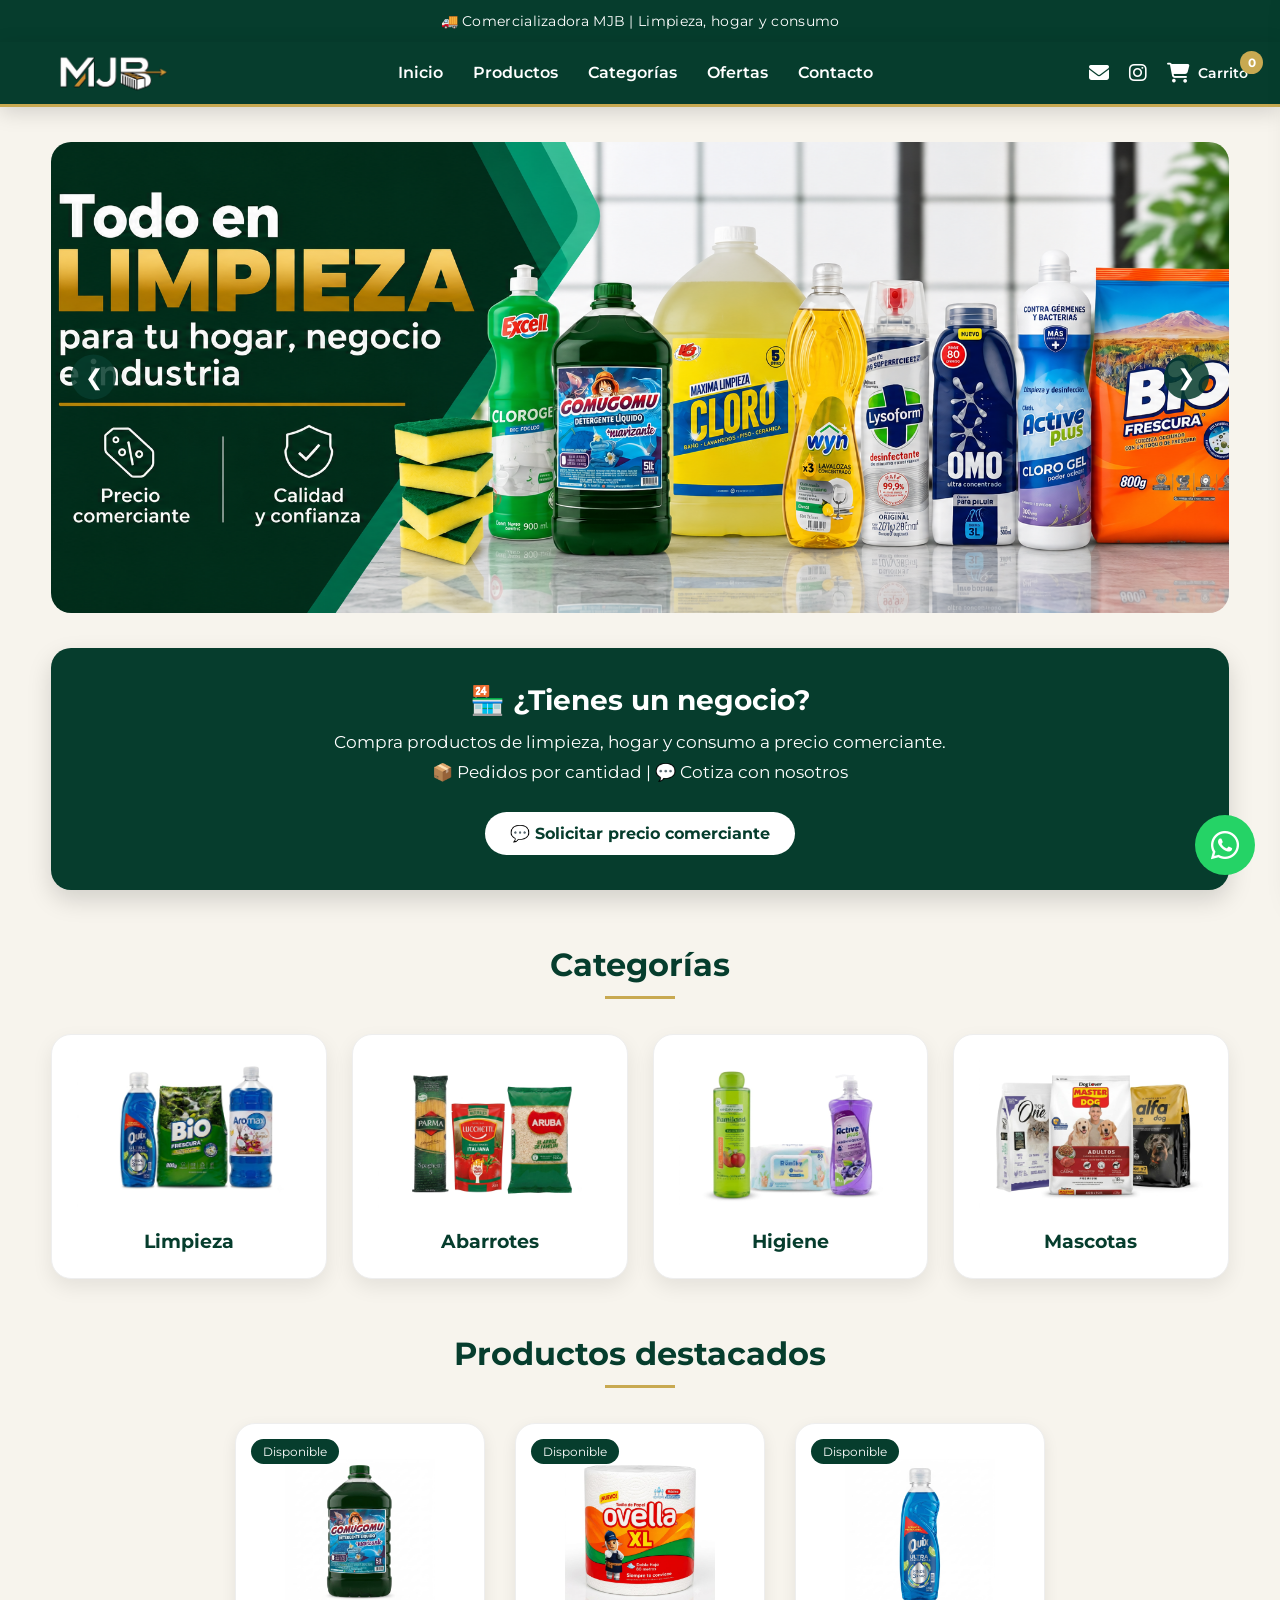
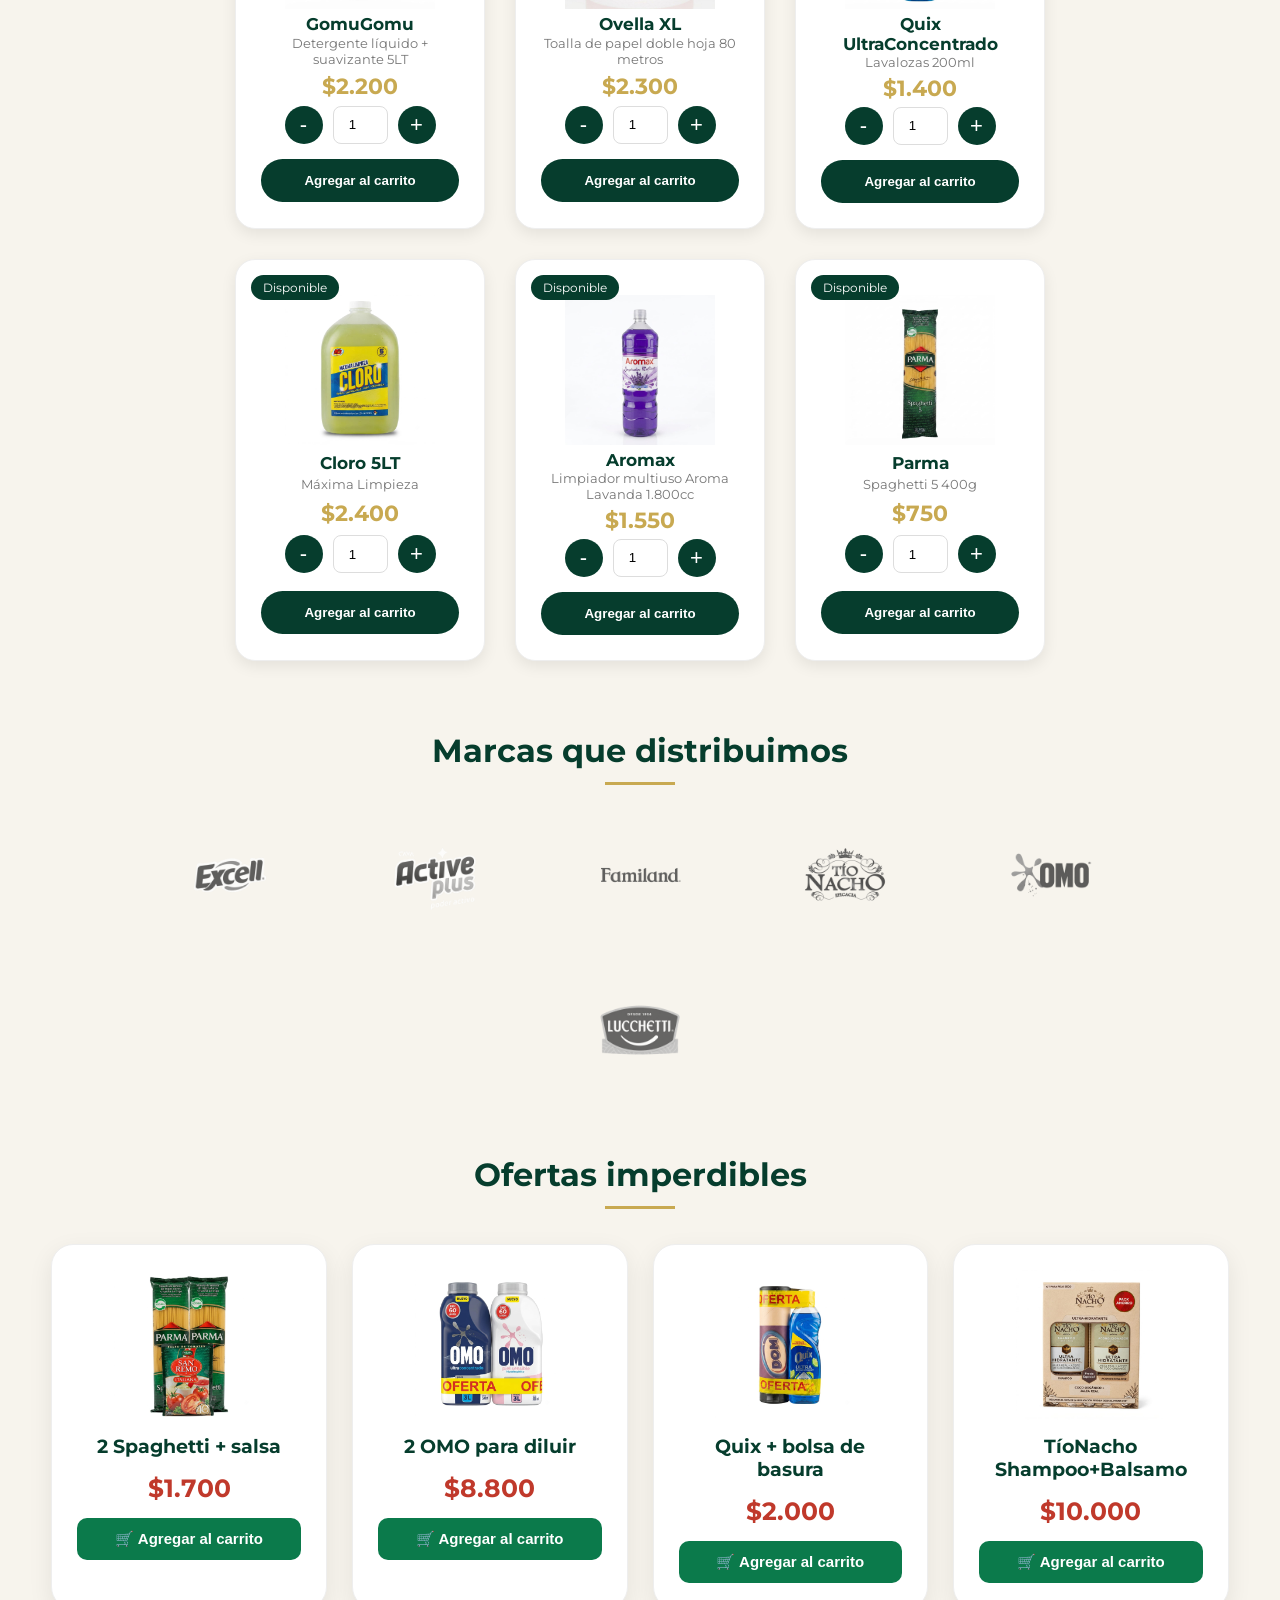
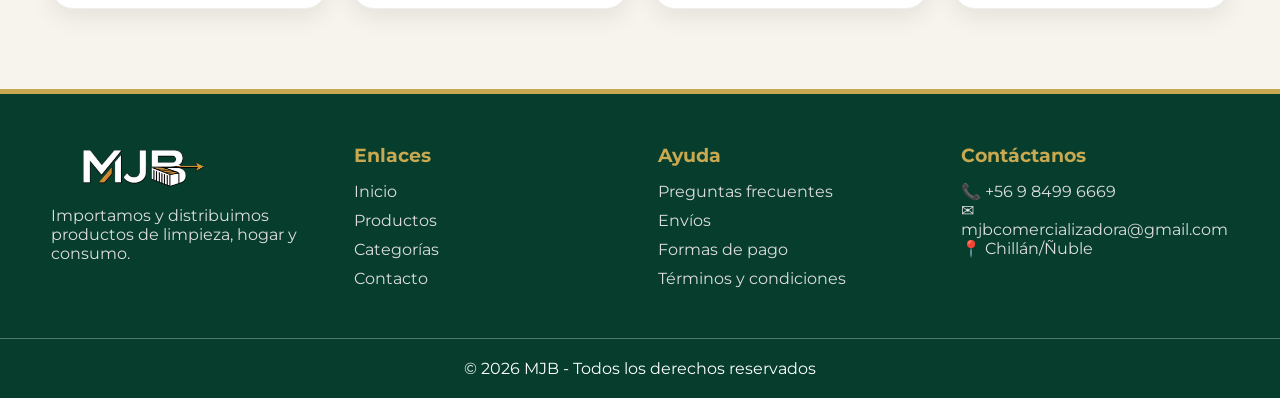
<file: index.html>
<!DOCTYPE html>
<html lang="es">

<head>

<meta charset="UTF-8">

<meta name="viewport" content="width=device-width, initial-scale=1.0">

<title>MJB | Distribuidora</title>

<!-- FUENTE -->

<link rel="preconnect" href="https://fonts.googleapis.com">

<link rel="preconnect" href="https://fonts.gstatic.com" crossorigin>

<link href="https://fonts.googleapis.com/css2?family=Montserrat:wght@400;500;600;700&display=swap" rel="stylesheet">

<!-- CSS -->

<link rel="stylesheet" href="style.css">

<!-- ICONOS -->

<link rel="stylesheet" href="https://cdnjs.cloudflare.com/ajax/libs/font-awesome/6.5.2/css/all.min.css">

</head>


<body>


<!-- ================= BARRA SUPERIOR ================= -->

<div class="business-bar">

🚚 Comercializadora MJB | Limpieza, hogar y consumo

</div>


<!-- ================= HEADER ================= -->

<header>

<div class="top-header">

    <!-- LOGO -->

    <div class="logo">

        <img src="imagenes/mjb.png" alt="Logo MJB">

    </div>


    <!-- MENU -->

    <nav class="menu-principal">

        <ul>

            <li>
                <a href="#">Inicio</a>
            </li>

            <li>
                <a href="#productos">Productos</a>
            </li>

            <li>
                <a href="#categorias">Categorías</a>
            </li>

            <li>
                <a href="#ofertas">Ofertas</a>
            </li>

            <li>
                <a href="#contacto">Contacto</a>
            </li>

        </ul>

    </nav>


    <!-- ICONOS -->

    <div class="icons">

        <a href="mailto:mjbcomercializadora@gmail.com">
    <i class="fa-solid fa-envelope"></i>
</a>

        <a href="https://instagram.com/mjb_comercializadora" target="_blank">
            <i class="fa-brands fa-instagram"></i>
        </a>


        <!-- CARRITO -->

        <div class="cart" id="abrirCarrito">

            <i class="fa-solid fa-cart-shopping"></i>

            <span>
                Carrito
            </span>

            <div class="count" id="cart-count">
                0
            </div>

        </div>

    </div>

</div>

</header>


<!-- ================= CARRITO LATERAL ================= -->

<div class="carrito-panel" id="carritoPanel">

    <div class="carrito-header">

        <h2>
            Mi carrito
        </h2>

        <button id="cerrarCarrito">

            <i class="fa-solid fa-xmark"></i>

        </button>

    </div>


    <div id="listaCarrito">

        <p>
            Tu carrito está vacío
        </p>

    </div>


    <div class="carrito-total">

        Total:

        <strong id="total">
            $0
        </strong>

    </div>


    <div class="datos-cliente">

        <h3>
            Datos del pedido
        </h3>

        <input
            type="text"
            id="nombreCliente"
            placeholder="Nombre completo"
        >

        <input
            type="tel"
            id="telefonoCliente"
            placeholder="Teléfono"
        >

        <input
            type="text"
            id="direccionCliente"
            placeholder="Dirección"
        >

        <select id="pagoCliente">

            <option>
                Forma de pago
            </option>

            <option>
                Efectivo
            </option>

            <option>
                Transferencia
            </option>

            <option>
                Debito
            </option>

        </select>


        <button class="whatsapp-btn" id="whatsappBtn">

            Enviar pedido por WhatsApp

        </button>

    </div>

</div>


<!-- ================= SLIDER ================= -->

<section class="banner">

    <div class="slider">

        <div class="slides">

            <div class="slide">

                <img src="imagenes/inicio1.png" alt="Promoción 1">

            </div>


            <div class="slide">

                <img src="imagenes/inicio2.png" alt="Promoción 2">

            </div>


            <div class="slide">

                <img src="imagenes/inicio3.png" alt="Promoción 3">

            </div>

        </div>


        <button class="btn prev" id="prev">
            ❮
        </button>

        <button class="btn next" id="next">
            ❯
        </button>

    </div>

</section>


<!-- ================= PRECIO COMERCIANTE ================= -->

<section class="comerciante">

    <div class="comerciante-content">

        <h2>
            🏪 ¿Tienes un negocio?
        </h2>

        <p>
            Compra productos de limpieza, hogar y consumo
            a precio comerciante.
        </p>

        <p>
            📦 Pedidos por cantidad | 💬 Cotiza con nosotros
        </p>

        <a
            href="https://wa.me/56984996669?text=Hola%2C%20quisiera%20consultar%20por%20precios%20comerciante.%20Me%20gustar%C3%ADa%20recibir%20informaci%C3%B3n%20sobre%20los%20productos%20y%20pedidos%20por%20cantidad."
            class="btn-comerciante"
            target="_blank"
        >
            💬 Solicitar precio comerciante
        </a>

    </div>

</section>


<!-- ================= CATEGORÍAS ================= -->

<section class="categories" id="categorias">

    <div class="section-title">

        <h2>
            Categorías
        </h2>

    </div>


    <div class="category-grid">


        <div class="category-card">

            <a href="limpieza.html">

                <img src="imagenes/loglimpiza.jpeg">

                <h3>
                    Limpieza
                </h3>

            </a>

        </div>


        <div class="category-card">

            <a href="abarrotes.html">

                <img src="imagenes/logabarrote.jpeg">

                <h3>
                    Abarrotes
                </h3>

            </a>

        </div>


        <div class="category-card">

            <a href="higiene.html">

                <img src="imagenes/loghigiene.jpeg">

                <h3>
                    Higiene
                </h3>

            </a>

        </div>


        <div class="category-card">

            <a href="mascotas.html">

                <img src="imagenes/logmascota.jpeg">

                <h3>
                    Mascotas
                </h3>

            </a>

        </div>


    </div>

</section>


<!-- ================= PRODUCTOS DESTACADOS ================= -->

<section class="products" id="productos">

    <div class="section-title">

        <h2>
            Productos destacados
        </h2>

    </div>


    <div class="product-grid">


        <!-- ================= GOMUGOMU ================= -->

        <div class="product">

            <span class="stock">
                Disponible
            </span>

            <img
                src="imageneslimpieza/gomugomu.jpeg"
                alt="GomuGomu 5LT"
            >

            <h3>
                GomuGomu
            </h3>

            <p>
                Detergente líquido + suavizante 5LT
            </p>

            <h4>
                $2.200
            </h4>

            <div class="quantity">

                <button onclick="restarCantidad(38)">
                    -
                </button>

                <input
                    type="number"
                    id="cantidad38"
                    value="1"
                    min="1"
                >

                <button onclick="sumarCantidad(38)">
                    +
                </button>

            </div>

            <button
                class="cart-btn"
                onclick="agregarCarrito('GomuGomu 5lt',2200,38)"
            >
                Agregar al carrito
            </button>

        </div>


        <!-- ================= OVELLA XL ================= -->

        <div class="product">

            <span class="stock">
                Disponible
            </span>

            <img
                src="imageneslimpieza/ovellaxl.jpeg"
                alt="Ovella XL Toalla de papel"
            >

            <h3>
                Ovella XL
            </h3>

            <p>
                Toalla de papel doble hoja 80 metros
            </p>

            <h4>
                $2.300
            </h4>

            <div class="quantity">

                <button onclick="restarCantidad(34)">
                    -
                </button>

                <input
                    type="number"
                    id="cantidad34"
                    value="1"
                    min="1"
                >

                <button onclick="sumarCantidad(34)">
                    +
                </button>

            </div>

            <button
                class="cart-btn"
                onclick="agregarCarrito('Ovella xl toalla de papel',2300,34)"
            >
                Agregar al carrito
            </button>

        </div>


        <!-- ================= QUIX ================= -->

        <div class="product">

            <span class="stock">
                Disponible
            </span>

            <img
                src="imageneslimpieza/quixultraazul.jpeg"
                alt="Quix UltraConcentrado 200ml"
            >

            <h3>
                Quix UltraConcentrado
            </h3>

            <p>
                Lavalozas 200ml
            </p>

            <h4>
                $1.400
            </h4>

            <div class="quantity">

                <button onclick="restarCantidad(30)">
                    -
                </button>

                <input
                    type="number"
                    id="cantidad30"
                    value="1"
                    min="1"
                >

                <button onclick="sumarCantidad(30)">
                    +
                </button>

            </div>

            <button
                class="cart-btn"
                onclick="agregarCarrito('Quix UltraConcentrado 200ml',1400,30)"
            >
                Agregar al carrito
            </button>

        </div>


        <!-- ================= CLORO 5LT ================= -->

        <div class="product">

            <span class="stock">
                Disponible
            </span>

            <img
                src="imageneslimpieza/cloro.jpeg"
                alt="Cloro 5LT"
            >

            <h3>
                Cloro 5LT
            </h3>

            <p>
                Máxima Limpieza
            </p>

            <h4>
                $2.400
            </h4>

            <div class="quantity">

                <button onclick="restarCantidad(37)">
                    -
                </button>

                <input
                    type="number"
                    id="cantidad37"
                    value="1"
                    min="1"
                >

                <button onclick="sumarCantidad(37)">
                    +
                </button>

            </div>

            <button
                class="cart-btn"
                onclick="agregarCarrito('Cloro 5lt',2400,37)"
            >
                Agregar al carrito
            </button>

        </div>


        <!-- ================= AROMAX LAVANDA ================= -->

        <div class="product">

            <span class="stock">
                Disponible
            </span>

            <img
                src="imageneslimpieza/aromaxlavanda.jpeg"
                alt="Aromax Aroma Lavanda 1800cc"
            >

            <h3>
                Aromax
            </h3>

            <p>
                Limpiador multiuso Aroma Lavanda 1.800cc
            </p>

            <h4>
                $1.550
            </h4>

            <div class="quantity">

                <button onclick="restarCantidad(23)">
                    -
                </button>

                <input
                    type="number"
                    id="cantidad23"
                    value="1"
                    min="1"
                >

                <button onclick="sumarCantidad(23)">
                    +
                </button>

            </div>

            <button
                class="cart-btn"
                onclick="agregarCarrito('Aromax Aroma Lavanda 1800cc',1550,23)"
            >
                Agregar al carrito
            </button>

        </div>


        <!-- ================= PARMA SPAGHETTI ================= -->

        <div class="product">

            <span class="stock">
                Disponible
            </span>

            <img
                src="imagenesabarrote/parmaspaghetti.jpeg"
                alt="Parma Spaghetti 5 400g"
            >

            <h3>
                Parma
            </h3>

            <p>
                Spaghetti 5 400g
            </p>

            <h4>
                $750
            </h4>

            <div class="quantity">

                <button onclick="restarCantidad(46)">
                    -
                </button>

                <input
                    type="number"
                    id="cantidad46"
                    value="1"
                    min="1"
                >

                <button onclick="sumarCantidad(46)">
                    +
                </button>

            </div>

            <button
                class="cart-btn"
                onclick="agregarCarrito('Parma Spaghetti 5 400g',750,46)"
            >
                Agregar al carrito
            </button>

        </div>


    </div>

</section>


<!-- ================= MARCAS ================= -->

<section class="brands">

    <div class="section-title">

        <h2>
            Marcas que distribuimos
        </h2>

    </div>


    <div class="brand-slider">

        <img src="imagenes/excelllogo.png">

        <img src="imagenes/activepluslogo.png">

        <img src="imagenes/familandlogo.png">

        <img src="imagenes/tionachologo.png">

        <img src="imagenes/omologo.png">

        <img src="imagenes/lucchettilogo.png">

    </div>

</section>


<!-- ================= OFERTAS ================= -->

<section class="offers" id="ofertas">

    <div class="section-title">

        <h2>
            Ofertas imperdibles
        </h2>

    </div>


    <div class="offer-grid">


        <!-- ================= OFERTA 1 ================= -->

        <div class="offer-card">

            <img
                src="imagenesofertas/promofideosalsa.jpeg"
                alt="2 Spaghetti + salsa"
            >

            <h3>
                2 Spaghetti + salsa
            </h3>

            <span>
                $1.700
            </span>

            <button
                class="btn-offer"
                onclick="agregarOferta('2 Spaghetti + salsa',1700); cambiarBoton(this)"
            >
                🛒 Agregar al carrito
            </button>

        </div>


        <!-- ================= OFERTA 2 ================= -->

        <div class="offer-card">

            <img
                src="imagenesofertas/promo2omos.jpeg"
                alt="2 OMO para diluir"
            >

            <h3>
                2 OMO para diluir
            </h3>

            <span>
                $8.800
            </span>

            <button
                class="btn-offer"
                onclick="agregarOferta('2 OMO para diluir',8800); cambiarBoton(this)"
            >
                🛒 Agregar al carrito
            </button>

        </div>


        <!-- ================= OFERTA 3 ================= -->

        <div class="offer-card">

            <img
                src="imagenesofertas/promoquixbolsa.jpeg"
                alt="Quix + bolsa de basura"
            >

            <h3>
                Quix + bolsa de basura
            </h3>

            <span>
                $2.000
            </span>

            <button
                class="btn-offer"
                onclick="agregarOferta('Quix + bolsa de basura',2000); cambiarBoton(this)"
            >
                🛒 Agregar al carrito
            </button>

        </div>


        <!-- ================= OFERTA 4 ================= -->

        <div class="offer-card">

            <img
                src="imageneshigiene/tionachoshampacndultrah.jpeg"
                alt="Tío Nacho shampoo y acondicionador"
            >

            <h3>
                TíoNacho Shampoo+Balsamo
            </h3>

            <span>
                $10.000
            </span>

            <button
                class="btn-offer"
                onclick="agregarOferta('Tío Nacho shampoo + acondicionador',10000); cambiarBoton(this)"
            >
                🛒 Agregar al carrito
            </button>

        </div>


    </div>

</section>


<!-- ================= FOOTER ================= -->

<footer id="contacto">

    <div class="footer-container">


        <div class="footer-logo">

            <img src="imagenes/mjb.png">

            <p>
                Importamos y distribuimos productos de limpieza, hogar y consumo.
            </p>

        </div>


        <div>

            <h3>
                Enlaces
            </h3>

            <ul>

                <li>
                    Inicio
                </li>

                <li>
                    Productos
                </li>

                <li>
                    Categorías
                </li>

                <li>
                    Contacto
                </li>

            </ul>

        </div>


        <div>

            <h3>
                Ayuda
            </h3>

            <ul>

                <li>
                    Preguntas frecuentes
                </li>

                <li>
                    Envíos
                </li>

                <li>
                    Formas de pago
                </li>

                <li>
                    Términos y condiciones
                </li>

            </ul>

        </div>


        <div>

            <h3>
                Contáctanos
            </h3>

            <p>
                📞 +56 9 8499 6669
            </p>

            <p>
                ✉ mjbcomercializadora@gmail.com
            </p>

            <p>
                📍 Chillán/Ñuble
            </p>

        </div>


    </div>


    <div class="copyright">

        © 2026 MJB - Todos los derechos reservados

    </div>

</footer>


<!-- ================= WHATSAPP ================= -->

<a
    href="https://wa.me/56984996669"
    class="whatsapp-float"
    target="_blank"
>

    <i class="fa-brands fa-whatsapp"></i>

</a>


<script src="productos.js"></script>

<script src="script.js"></script>

</body>

</html>
</file>
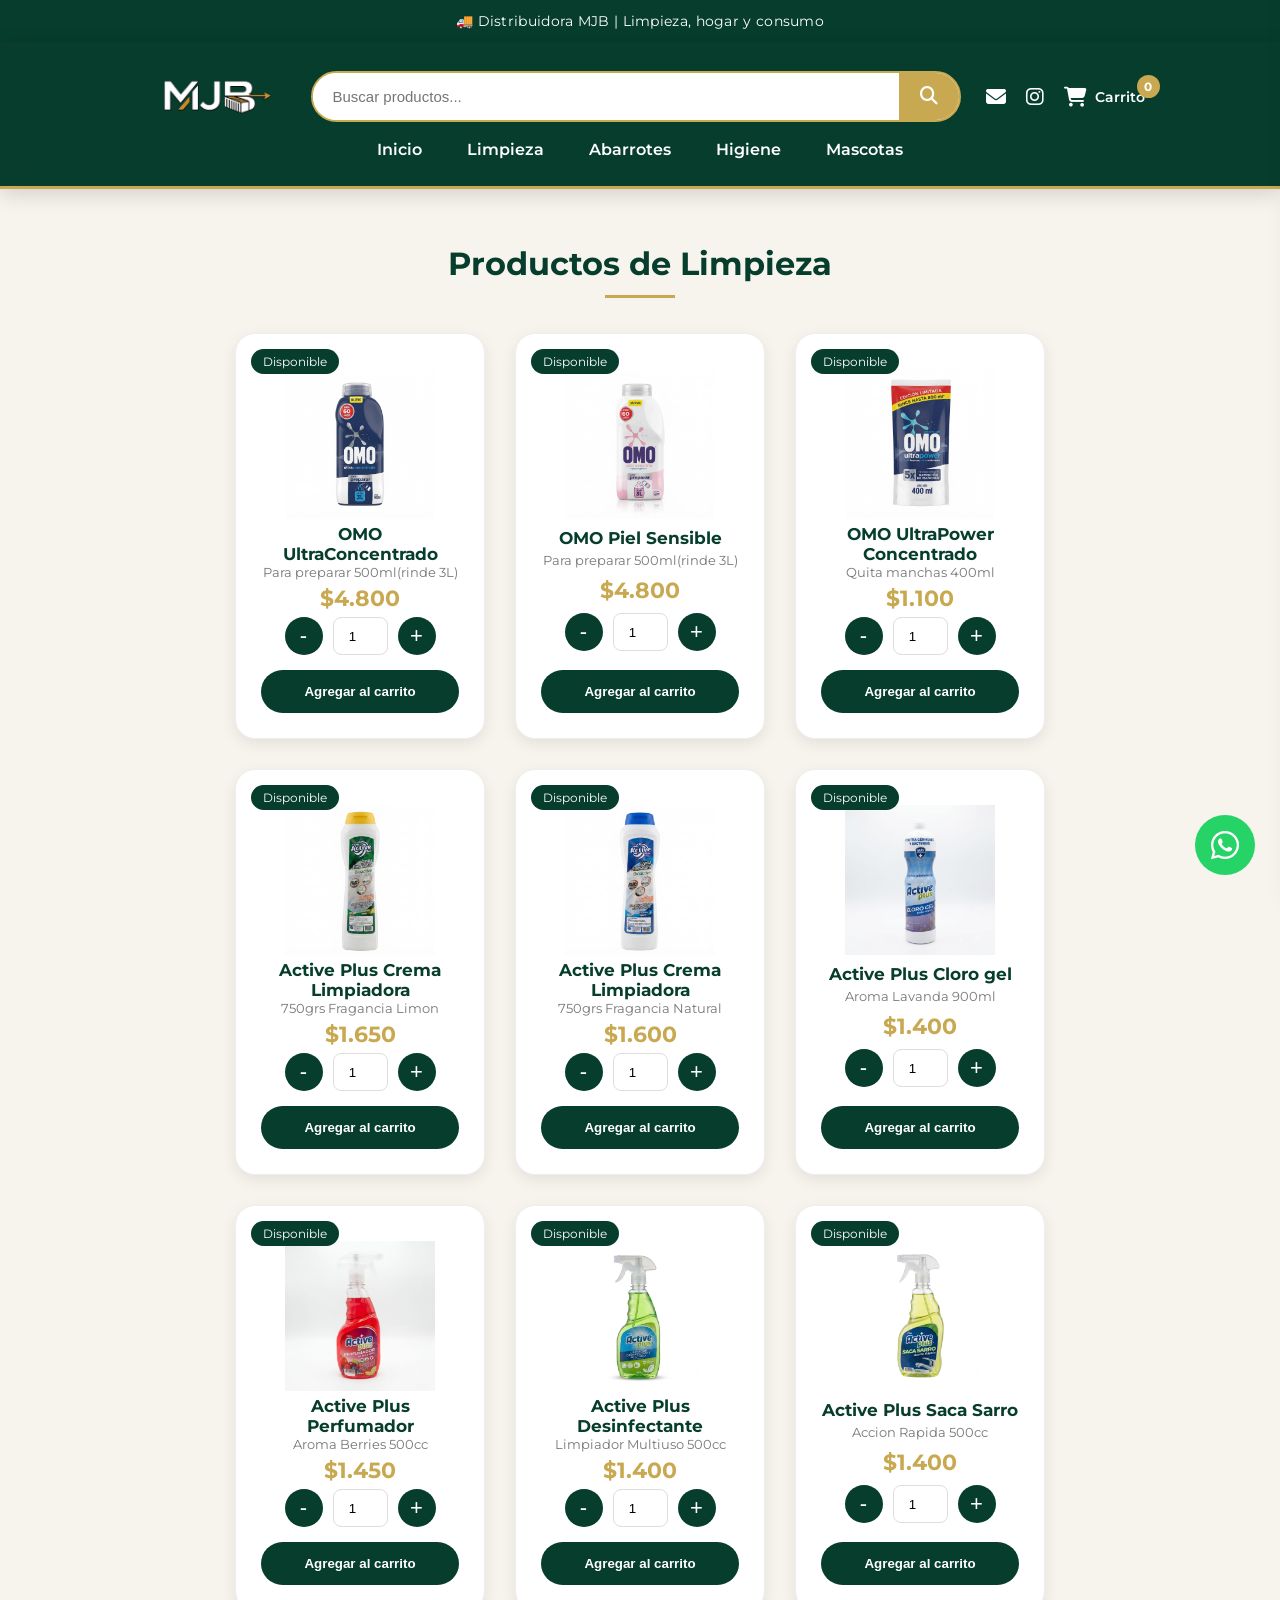
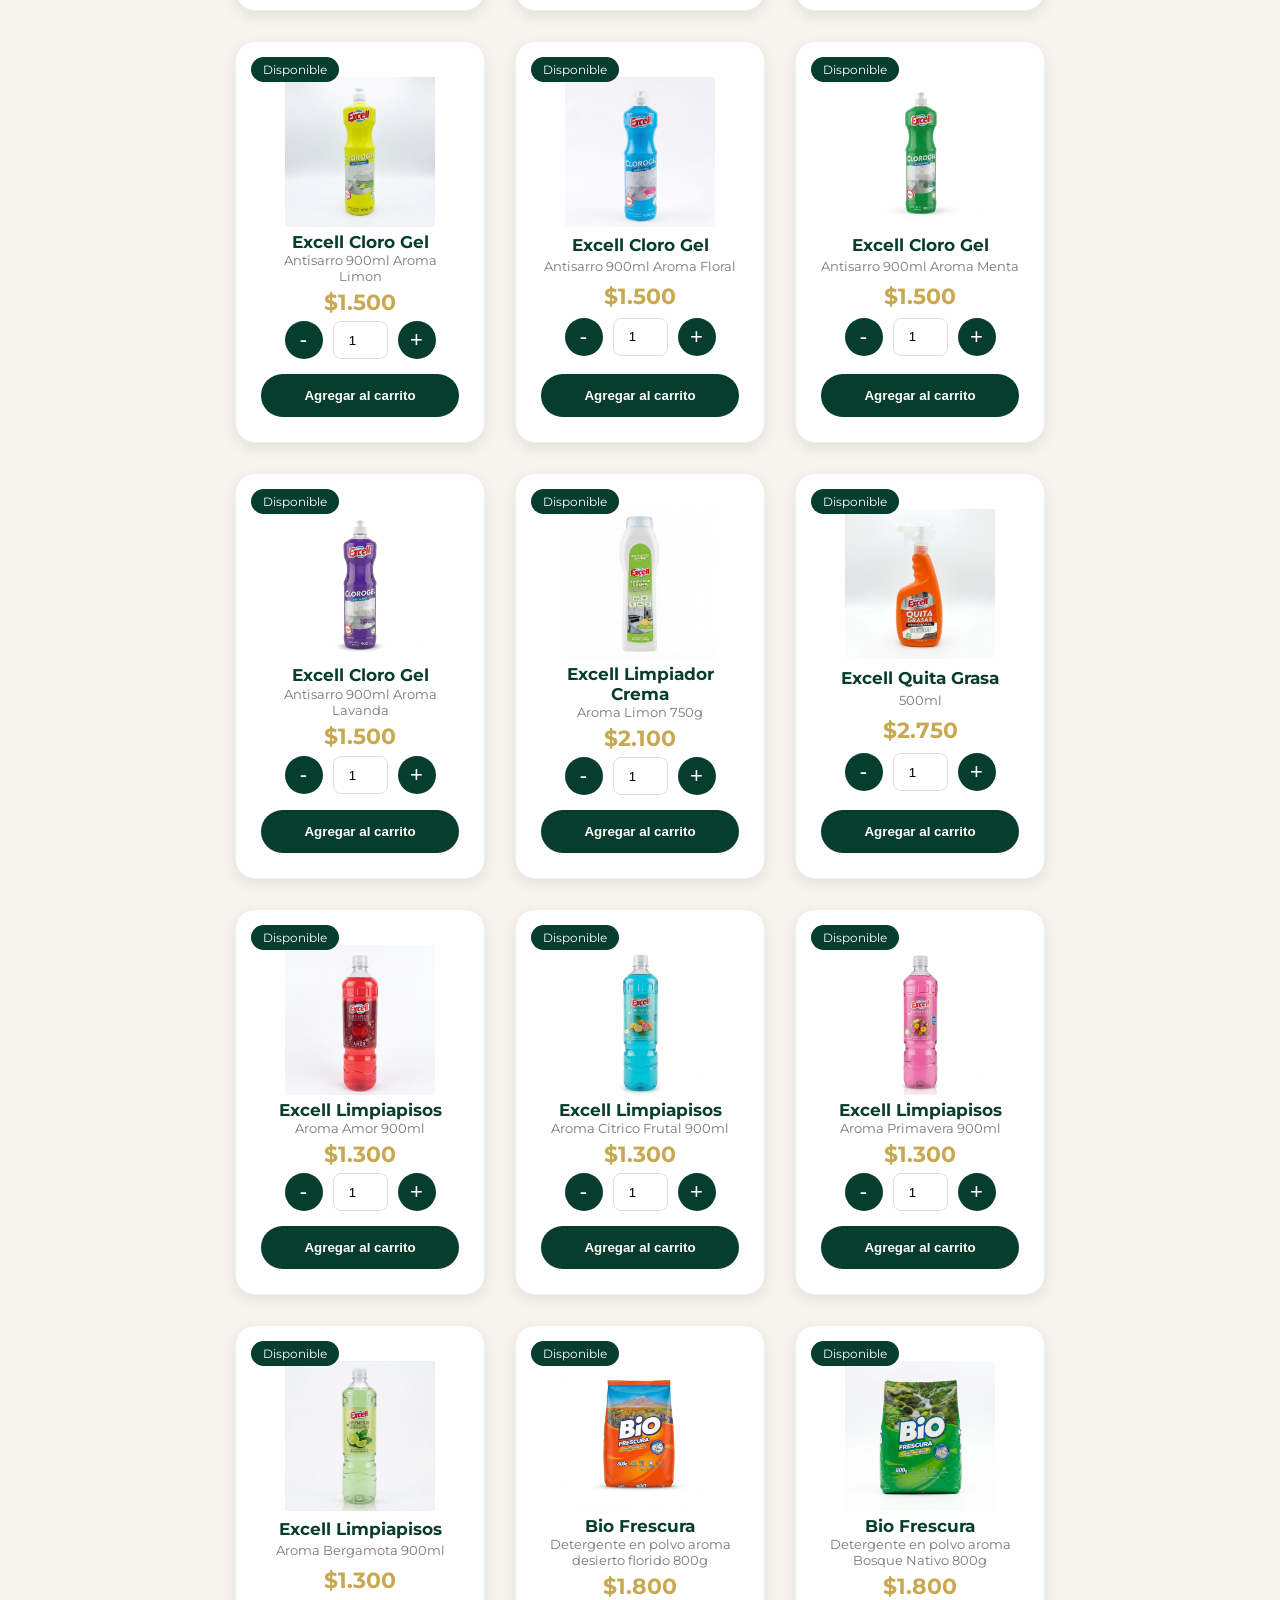
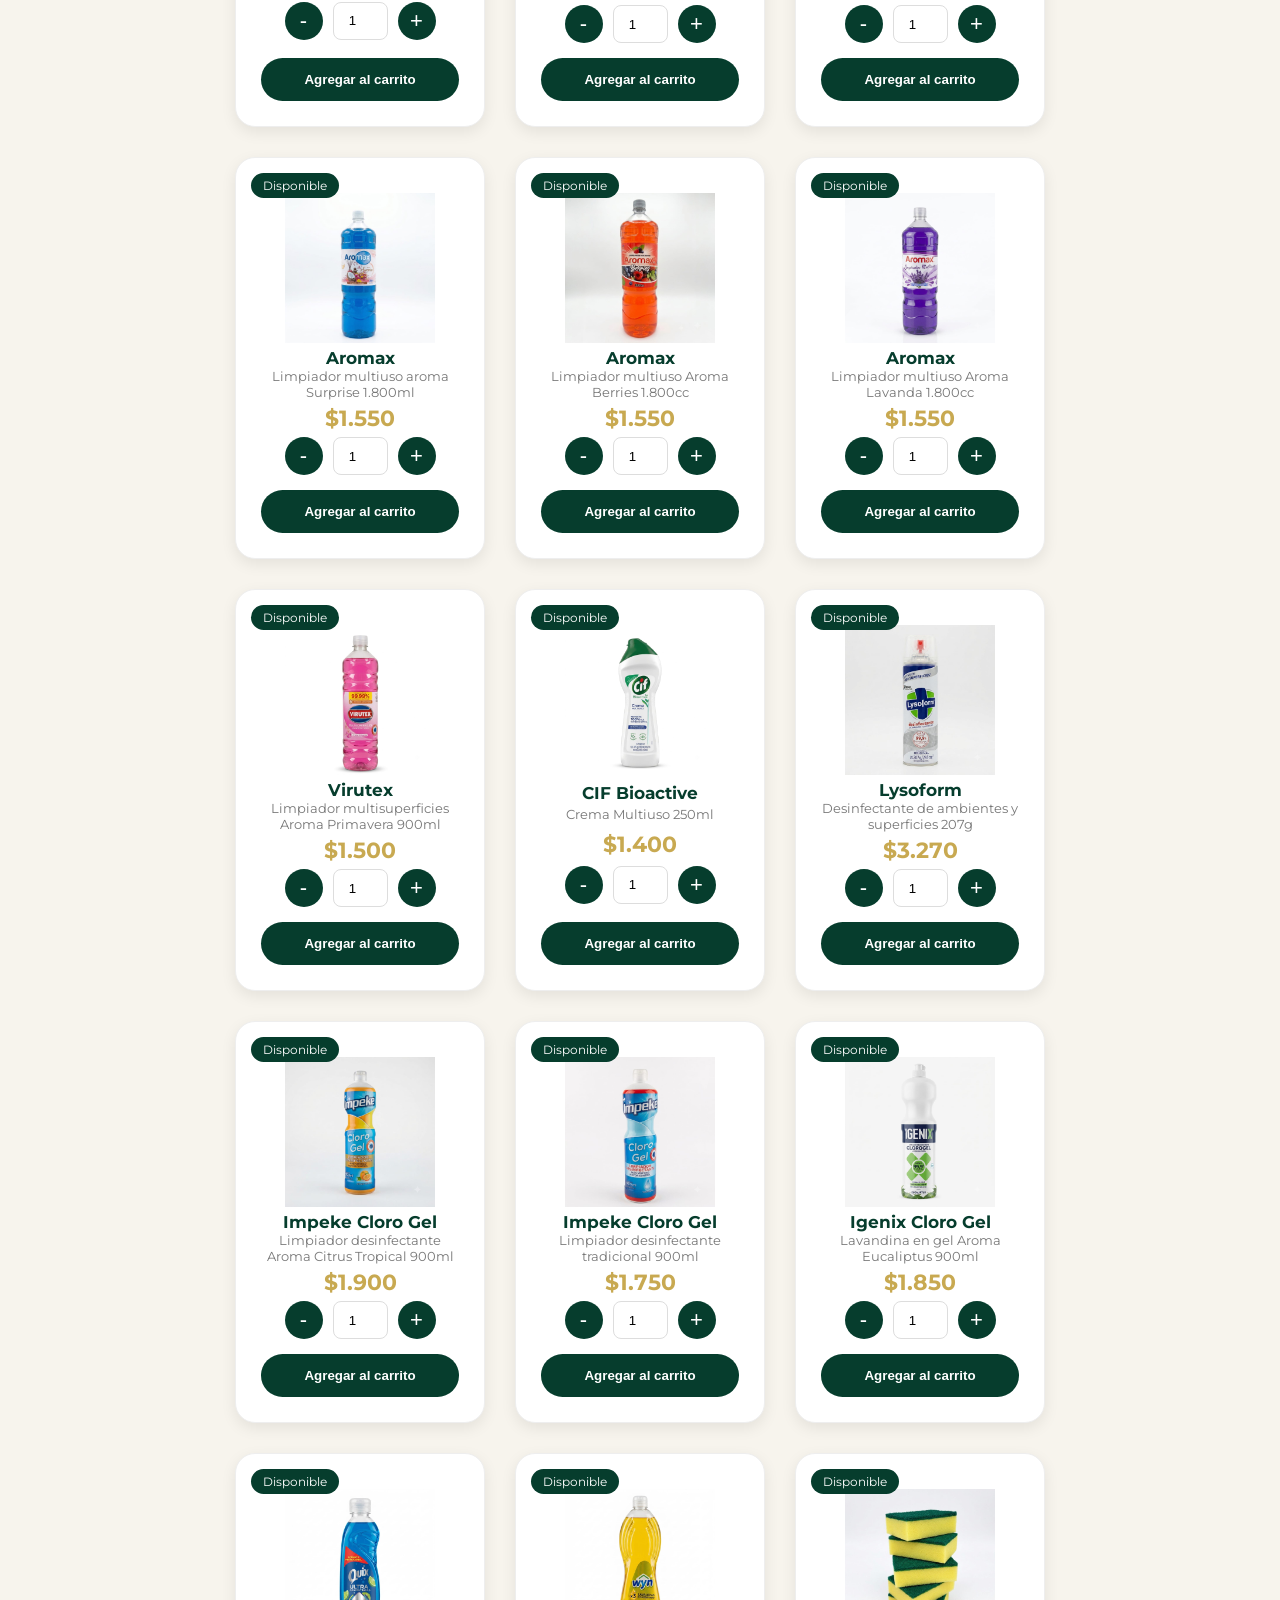
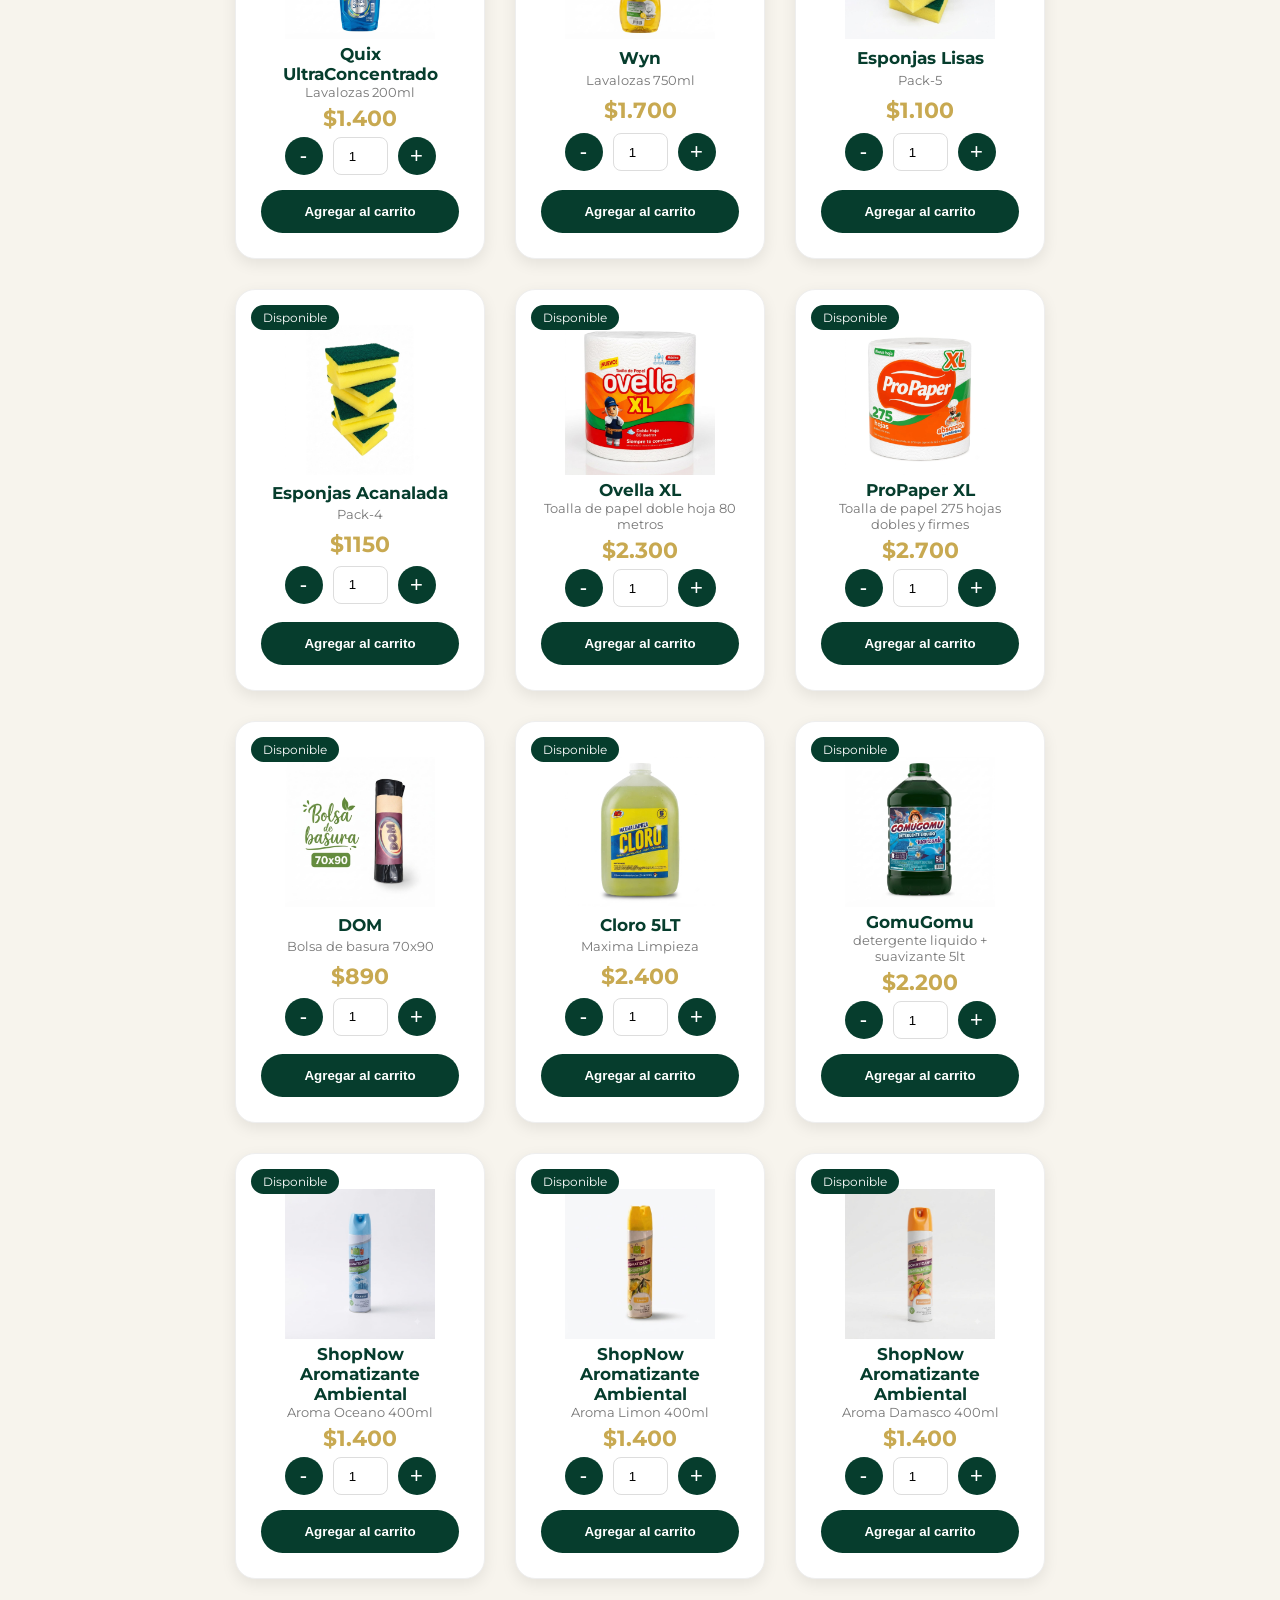
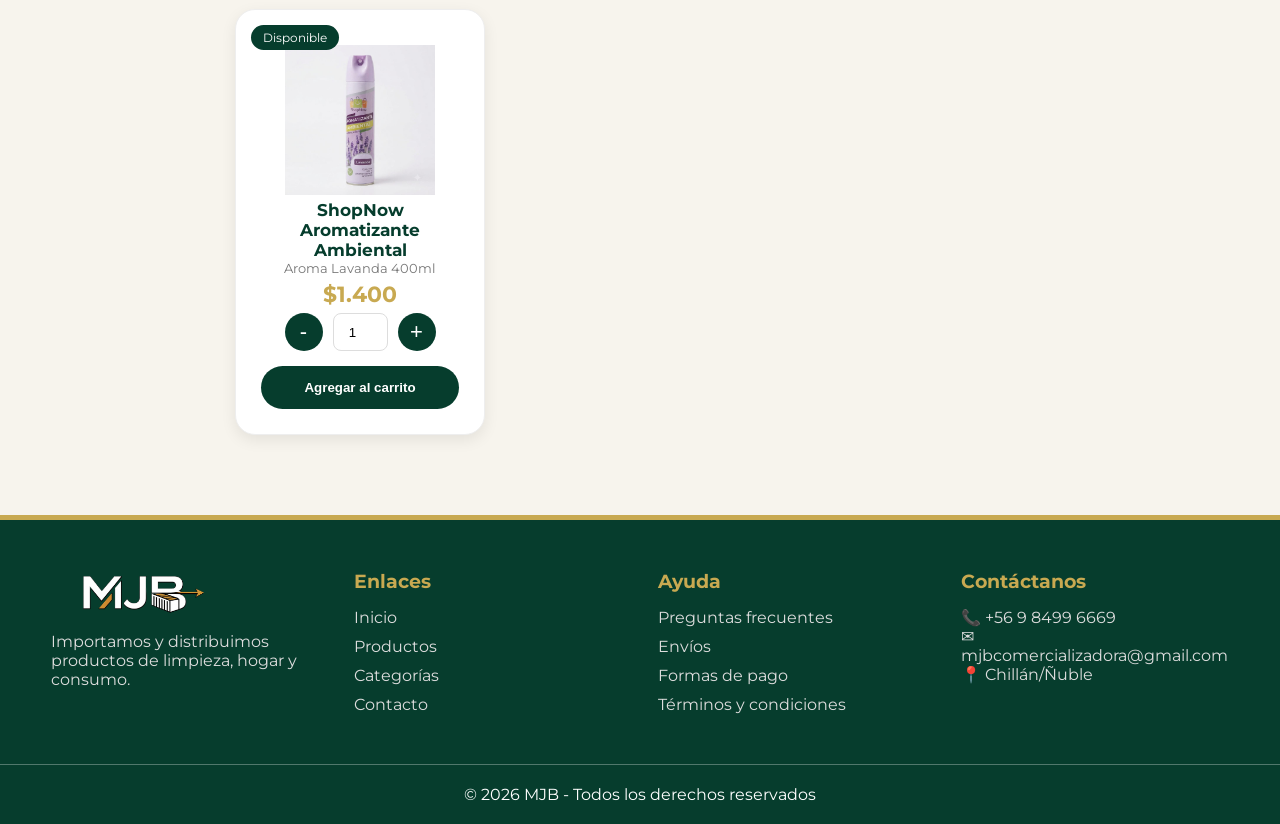
<file: limpieza.html>
<!DOCTYPE html>
<html lang="es">

<head>

<meta charset="UTF-8">

<meta name="viewport" content="width=device-width, initial-scale=1.0">

<title>MJB | Limpieza</title>


<link rel="preconnect" href="https://fonts.googleapis.com">

<link rel="preconnect" href="https://fonts.gstatic.com" crossorigin>

<link href="https://fonts.googleapis.com/css2?family=Montserrat:wght@400;500;600;700&display=swap" rel="stylesheet">


<link rel="stylesheet" href="style.css">


<link rel="stylesheet" href="https://cdnjs.cloudflare.com/ajax/libs/font-awesome/6.5.2/css/all.min.css">


</head>


<body>



<div class="business-bar">

🚚 Distribuidora MJB | Limpieza, hogar y consumo

</div>





<!-- ================= HEADER ================= -->

<header>

```
<div class="top-header">

    <!-- LOGO -->

    <div class="logo">

        <a href="index.html">

            <img src="imagenes/mjb.png" alt="Logo MJB">

        </a>

    </div>


    <!-- BUSCADOR -->

    <div class="search">

        <input
            type="text"
            id="buscar"
            placeholder="Buscar productos..."
        >

        <button type="button">

            <i class="fa-solid fa-magnifying-glass"></i>

        </button>

    </div>


    <!-- ICONOS -->

    <div class="icons">

        <a href="mailto:mjbcomercializadora@gmail.com">
    <i class="fa-solid fa-envelope"></i>
</a>


        <!-- INSTAGRAM -->
         <a href="https://instagram.com/mjb_comercializadora" target="_blank">

            <i class="fa-brands fa-instagram"></i>

        </a>


        <!-- CARRITO -->

        <div class="cart" id="abrirCarrito">

            <i class="fa-solid fa-cart-shopping"></i>

            <span>
                Carrito
            </span>

            <div class="count" id="cart-count">
                0
            </div>

        </div>

    </div>

</div>


<!-- MENU DE CATEGORÍAS -->

<nav class="menu-categorias">

    <ul>

        <li>
            <a href="index.html">
                Inicio
            </a>
        </li>

        <li>
            <a href="limpieza.html">
                Limpieza
            </a>
        </li>

        <li>
            <a href="abarrotes.html">
                Abarrotes
            </a>
        </li>

        <li>
            <a href="higiene.html">
                Higiene
            </a>
        </li>

        <li>
            <a href="mascotas.html">
                Mascotas
            </a>
        </li>

    </ul>

</nav>
```

</header>



<!-- ================= CARRITO LATERAL ================= -->


<div class="carrito-panel" id="carritoPanel">


<div class="carrito-header">


<h2>
Mi carrito
</h2>


<button id="cerrarCarrito">

<i class="fa-solid fa-xmark"></i>

</button>


</div>





<div id="listaCarrito">


<p>
Tu carrito está vacío
</p>


</div>





<div class="carrito-total">


Total:

<strong id="total">

$0

</strong>


</div>







<div class="datos-cliente">


<h3>
Datos del pedido
</h3>



<input 
type="text"
id="nombreCliente"
placeholder="Nombre completo"
>



<input 
type="tel"
id="telefonoCliente"
placeholder="Teléfono"
>




<input 
type="text"
id="direccionCliente"
placeholder="Dirección"
>




<select id="pagoCliente">


<option>
Forma de pago
</option>


<option>
Efectivo
</option>


<option>
Transferencia
</option>


<option>
Debito
</option>


</select>




<button class="whatsapp-btn" id="whatsappBtn">

Enviar pedido por WhatsApp

</button>



</div>



</div>








<!-- ================= PRODUCTOS LIMPIEZA ================= -->


<section class="products" id="productos">





<div class="section-title">


<h2>

Productos de Limpieza

</h2>


</div>






<div class="product-grid">




<!-- ================= PRODUCTO 1 ================= -->


<div class="product">


<span class="stock">
Disponible
</span>



<img src="imageneslimpieza/omoultraconctrazulparaprep.jpeg" alt="Omo Ultra Concentrado">



<h3>
OMO UltraConcentrado
</h3>



<p>
Para preparar 500ml(rinde 3L)
</p>



<h4>
$4.800
</h4>




<div class="quantity">


<button onclick="restarCantidad(0)">
-
</button>



<input 
type="number"
id="cantidad0"
value="1"
min="1"
>



<button onclick="sumarCantidad(0)">
+
</button>


</div>




<button 
class="cart-btn"
onclick="agregarCarrito('Omo Ultra Concentrado',4800,0)"
>

Agregar al carrito

</button>



</div>









<!-- ================= PRODUCTO 2 ================= -->


<div class="product">


<span class="stock">
Disponible
</span>



<img src="imageneslimpieza/omorosaparaprer.jpeg" alt="Omo Piel Sensible">



<h3>
OMO Piel Sensible 
</h3>



<p>
Para preparar 500ml(rinde 3L)
</p>



<h4>
$4.800
</h4>




<div class="quantity">


<button onclick="restarCantidad(1)">
-
</button>



<input 
type="number"
id="cantidad1"
value="1"
min="1"
>



<button onclick="sumarCantidad(1)">
+
</button>


</div>




<button 
class="cart-btn"
onclick="agregarCarrito('Omo Piel Sensible',4800,1)"
>

Agregar al carrito

</button>



</div>









<!-- ================= PRODUCTO 3 ================= -->


<div class="product">


<span class="stock">
Disponible
</span>



<img src="imageneslimpieza/omo400mlultrapower.jpeg" alt="Omo ultrapower 400ml">



<h3>
OMO UltraPower Concentrado
</h3>



<p>
Quita manchas 400ml
</p>



<h4>
$1.100
</h4>




<div class="quantity">


<button onclick="restarCantidad(2)">
-
</button>



<input 
type="number"
id="cantidad2"
value="1"
min="1"
>



<button onclick="sumarCantidad(2)">
+
</button>


</div>




<button 
class="cart-btn"
onclick="agregarCarrito('Omo ultrapower 400ml',1100,2)"
>

Agregar al carrito

</button>



</div>









<!-- ================= PRODUCTO 4 ================= -->


<div class="product">


<span class="stock">
Disponible
</span>



<img src="imageneslimpieza/activeplusamarcremalimpiador..jpeg" alt="Active Plus Crema Limpiadora LIMON">



<h3>
Active Plus Crema Limpiadora
</h3>



<p>
750grs Fragancia Limon
</p>



<h4>
$1.650
</h4>




<div class="quantity">


<button onclick="restarCantidad(3)">
-
</button>



<input 
type="number"
id="cantidad3"
value="1"
min="1"
>



<button onclick="sumarCantidad(3)">
+
</button>


</div>




<button 
class="cart-btn"
onclick="agregarCarrito('Active Plus Crema Limpiadora LIMON',1650,3)"
>

Agregar al carrito

</button>



</div>









<!-- ================= PRODUCTO 5 ================= -->


<div class="product">


<span class="stock">
Disponible
</span>



<img src="imageneslimpieza/activepluscremalimpiadora.jpeg" alt="Detergente ropa">



<h3>
Active Plus Crema Limpiadora 
</h3>



<p>
 750grs Fragancia Natural
</p>



<h4>
$1.600
</h4>




<div class="quantity">


<button onclick="restarCantidad(4)">
-
</button>



<input 
type="number"
id="cantidad4"
value="1"
min="1"
>



<button onclick="sumarCantidad(4)">
+
</button>


</div>




<button 
class="cart-btn"
onclick="agregarCarrito('Active Plus Crema Limpiadora Natural',1600,4)"
>

Agregar al carrito

</button>



</div>


<!-- ================= PRODUCTO 6 ================= -->


<div class="product">


<span class="stock">
Disponible
</span>


<img src="imageneslimpieza/activeplusclorogellavand.jpeg" alt="Active Plus Clorogel lavanda">


<h3>
Active Plus Cloro gel
</h3>


<p>
Aroma Lavanda 900ml
</p>


<h4>
$1.400
</h4>



<div class="quantity">


<button onclick="restarCantidad(5)">
-
</button>


<input 
type="number"
id="cantidad5"
value="1"
min="1"
>


<button onclick="sumarCantidad(5)">
+
</button>


</div>



<button 
class="cart-btn"
onclick="agregarCarrito('Active Plus Clorogel lavanda',1400,5)"
>

Agregar al carrito

</button>


</div>








<!-- ================= PRODUCTO 7 ================= -->


<div class="product">


<span class="stock">
Disponible
</span>


<img src="imageneslimpieza/activeplusperfumadorrojo.jpeg" alt="Active Plus Perfumador">


<h3>
Active Plus Perfumador
</h3>


<p>
Aroma Berries 500cc
</p>


<h4>
$1.450
</h4>



<div class="quantity">


<button onclick="restarCantidad(6)">
-
</button>


<input 
type="number"
id="cantidad6"
value="1"
min="1"
>


<button onclick="sumarCantidad(6)">
+
</button>


</div>



<button 
class="cart-btn"
onclick="agregarCarrito('Active Plus Perfumador',1450,6)"
>

Agregar al carrito

</button>


</div>








<!-- ================= PRODUCTO 8 ================= -->


<div class="product">


<span class="stock">
Disponible
</span>


<img src="imageneslimpieza/activeplusverde.jpeg" alt="Active Plus Desinfectante">


<h3>
Active Plus Desinfectante 
</h3>


<p>
Limpiador Multiuso 500cc
</p>


<h4>
$1.400
</h4>



<div class="quantity">


<button onclick="restarCantidad(7)">
-
</button>


<input 
type="number"
id="cantidad7"
value="1"
min="1"
>


<button onclick="sumarCantidad(7)">
+
</button>


</div>



<button 
class="cart-btn"
onclick="agregarCarrito('Active Plus Desinfectante',1400,7)"
>

Agregar al carrito

</button>


</div>








<!-- ================= PRODUCTO 9 ================= -->


<div class="product">


<span class="stock">
Disponible
</span>


<img src="imageneslimpieza/activeplussacasarro.jpeg" alt="Active Plus Saca sarro">


<h3>
Active Plus Saca Sarro
</h3>


<p>
Accion Rapida 500cc
</p>


<h4>
$1.400
</h4>



<div class="quantity">


<button onclick="restarCantidad(8)">
-
</button>


<input 
type="number"
id="cantidad8"
value="1"
min="1"
>


<button onclick="sumarCantidad(8)">
+
</button>


</div>



<button 
class="cart-btn"
onclick="agregarCarrito('Active Plus Saca sarro',1400,8)"
>

Agregar al carrito

</button>


</div>








<!-- ================= PRODUCTO 10 ================= -->


<div class="product">


<span class="stock">
Disponible
</span>


<img src="imageneslimpieza/excellclorogelamarill.jpeg" alt="Excell Clorogel Limon">


<h3>
Excell Cloro Gel 
</h3>


<p>
Antisarro 900ml Aroma Limon
</p>


<h4>
$1.500
</h4>



<div class="quantity">


<button onclick="restarCantidad(9)">
-
</button>


<input 
type="number"
id="cantidad9"
value="1"
min="1"
>


<button onclick="sumarCantidad(9)">
+
</button>


</div>



<button 
class="cart-btn"
onclick="agregarCarrito('Excell Clorogel Limon',1500,9)"
>

Agregar al carrito

</button>


</div>


<!-- ================= PRODUCTO 11 ================= -->


<div class="product">


<span class="stock">
Disponible
</span>


<img src="imageneslimpieza/excellclorogelazul.jpeg" alt="Excell Clorogel Floral">


<h3>
Excell Cloro Gel
</h3>


<p>
Antisarro 900ml Aroma Floral
</p>


<h4>
$1.500
</h4>



<div class="quantity">


<button onclick="restarCantidad(10)">
-
</button>


<input 
type="number"
id="cantidad10"
value="1"
min="1"
>


<button onclick="sumarCantidad(10)">
+
</button>


</div>



<button 
class="cart-btn"
onclick="agregarCarrito('Excell Clorogel Floral',1500,10)"
>

Agregar al carrito

</button>


</div>









<!-- ================= PRODUCTO 12 ================= -->


<div class="product">


<span class="stock">
Disponible
</span>


<img src="imageneslimpieza/excellclorogelverde.jpeg" alt="Excell clorogel Menta">


<h3>
Excell Cloro Gel 
</h3>


<p>
Antisarro 900ml Aroma Menta
</p>


<h4>
$1.500
</h4>



<div class="quantity">


<button onclick="restarCantidad(11)">
-
</button>


<input 
type="number"
id="cantidad11"
value="1"
min="1"
>


<button onclick="sumarCantidad(11)">
+
</button>


</div>



<button 
class="cart-btn"
onclick="agregarCarrito('Excell clorogel Menta',1500,11)"
>

Agregar al carrito

</button>


</div>









<!-- ================= PRODUCTO 13 ================= -->


<div class="product">


<span class="stock">
Disponible
</span>


<img src="imageneslimpieza/excellclorogelviolt.jpeg" alt="Excell Clorogel Lavanda">


<h3>
Excell Cloro Gel 
</h3>


<p>
Antisarro 900ml Aroma Lavanda
</p>


<h4>
$1.500
</h4>



<div class="quantity">


<button onclick="restarCantidad(12)">
-
</button>


<input 
type="number"
id="cantidad12"
value="1"
min="1"
>


<button onclick="sumarCantidad(12)">
+
</button>


</div>



<button 
class="cart-btn"
onclick="agregarCarrito('Excell clorogel Lavanda',1500,12)"
>

Agregar al carrito

</button>


</div>









<!-- ================= PRODUCTO 14 ================= -->


<div class="product">


<span class="stock">
Disponible
</span>


<img src="imageneslimpieza/excelllimpiadorcremalimon.jpeg" alt="Excell Limpiador Crema Limon">


<h3>
Excell Limpiador Crema
</h3>


<p>
    Aroma Limon 750g
</p>


<h4>
$2.100
</h4>



<div class="quantity">


<button onclick="restarCantidad(13)">
-
</button>


<input 
type="number"
id="cantidad13"
value="1"
min="1"
>


<button onclick="sumarCantidad(13)">
+
</button>


</div>



<button 
class="cart-btn"
onclick="agregarCarrito('Excell Limpiador Crema Limon',2100,13)"
>

Agregar al carrito

</button>


</div>









<!-- ================= PRODUCTO 15 ================= -->


<div class="product">


<span class="stock">
Disponible
</span>


<img src="imageneslimpieza/excellquitagrasanaranja.jpeg" alt="Excell Quita Grasa">


<h3>
Excell Quita Grasa
</h3>


<p>
500ml
</p>


<h4>
$2.750
</h4>



<div class="quantity">


<button onclick="restarCantidad(14)">
-
</button>


<input 
type="number"
id="cantidad14"
value="1"
min="1"
>


<button onclick="sumarCantidad(14)">
+
</button>


</div>



<button 
class="cart-btn"
onclick="agregarCarrito('Excell Quita Grasa',2750,14)"
>

Agregar al carrito

</button>


</div>


<!-- ================= PRODUCTO 16 ================= -->


<div class="product">


<span class="stock">
Disponible
</span>


<img src="imageneslimpieza/excelllimpiapisoamor.jpeg" alt="Excell limpiapisos Amor">


<h3>
Excell Limpiapisos
</h3>


<p>
Aroma Amor 900ml
</p>


<h4>
$1.300
</h4>



<div class="quantity">


<button onclick="restarCantidad(15)">
-
</button>


<input 
type="number"
id="cantidad15"
value="1"
min="1"
>


<button onclick="sumarCantidad(15)">
+
</button>


</div>



<button 
class="cart-btn"
onclick="agregarCarrito('Excell limpiapisos Amor',1300,15)"
>

Agregar al carrito

</button>


</div>









<!-- ================= PRODUCTO 17 ================= -->


<div class="product">


<span class="stock">
Disponible
</span>


<img src="imageneslimpieza/excelllimpiapisoceleste.jpeg" alt="Excell Limpiapisos Citrico Frutal">


<h3>
Excell Limpiapisos
</h3>


<p>
Aroma Citrico Frutal 900ml
</p>


<h4>
$1.300
</h4>



<div class="quantity">


<button onclick="restarCantidad(16)">
-
</button>


<input 
type="number"
id="cantidad16"
value="1"
min="1"
>


<button onclick="sumarCantidad(16)">
+
</button>


</div>



<button 
class="cart-btn"
onclick="agregarCarrito('Excell Limpiapisos Citrico Frutal',1300,16)"
>

Agregar al carrito

</button>


</div>









<!-- ================= PRODUCTO 18 ================= -->


<div class="product">


<span class="stock">
Disponible
</span>


<img src="imageneslimpieza/excelllimpiapisorosa.jpeg" alt="Excell Limpiapisos Primavera">


<h3>
Excell Limpiapisos
</h3>


<p>
Aroma Primavera 900ml
</p>


<h4>
$1.300
</h4>



<div class="quantity">


<button onclick="restarCantidad(17)">
-
</button>


<input 
type="number"
id="cantidad17"
value="1"
min="1"
>


<button onclick="sumarCantidad(17)">
+
</button>


</div>



<button 
class="cart-btn"
onclick="agregarCarrito('Excell Limpiapisos Primavera',1300,17)"
>

Agregar al carrito

</button>


</div>









<!-- ================= PRODUCTO 19 ================= -->


<div class="product">


<span class="stock">
Disponible
</span>


<img src="imageneslimpieza/excelllimpiapisoverde.jpeg" alt="Excell Limpiapisos Bergamota">


<h3>
Excell Limpiapisos
</h3>


<p>
Aroma Bergamota 900ml
</p>


<h4>
$1.300
</h4>



<div class="quantity">


<button onclick="restarCantidad(18)">
-
</button>


<input 
type="number"
id="cantidad18"
value="1"
min="1"
>


<button onclick="sumarCantidad(18)">
+
</button>


</div>



<button 
class="cart-btn"
onclick="agregarCarrito('Excell Limpiapisos Bergamota',1300,18)"
>

Agregar al carrito

</button>


</div>









<!-- ================= PRODUCTO 20 ================= -->


<div class="product">


<span class="stock">
Disponible
</span>


<img src="imageneslimpieza/bionaranj800g.jpeg" alt="Bio frescura 800g desierto florido">


<h3>
Bio Frescura 
</h3>


<p>
Detergente en polvo aroma desierto florido 800g
</p>


<h4>
$1.800
</h4>



<div class="quantity">


<button onclick="restarCantidad(19)">
-
</button>


<input 
type="number"
id="cantidad19"
value="1"
min="1"
>


<button onclick="sumarCantidad(19)">
+
</button>


</div>



<button 
class="cart-btn"
onclick="agregarCarrito('Bio frescura 800g desierto florido',1800,19)"
>

Agregar al carrito

</button>


</div>


<!-- ================= PRODUCTO 21 ================= -->


<div class="product">


<span class="stock">
Disponible
</span>


<img src="imageneslimpieza/bioverde800g.jpeg" alt="Bio frescura 800g Bosque Nativo">


<h3>
Bio Frescura
</h3>


<p>
Detergente en polvo aroma Bosque Nativo 800g
</p>


<h4>
$1.800
</h4>



<div class="quantity">


<button onclick="restarCantidad(20)">
-
</button>


<input 
type="number"
id="cantidad20"
value="1"
min="1"
>


<button onclick="sumarCantidad(20)">
+
</button>


</div>



<button 
class="cart-btn"
onclick="agregarCarrito('Bio frescura 800g Bosque Nativo',1800,20)"
>

Agregar al carrito

</button>


</div>









<!-- ================= PRODUCTO 22 ================= -->


<div class="product">


<span class="stock">
Disponible
</span>


<img src="imageneslimpieza/aromaxazl.jpeg" alt="Aromax Aroma surprise 1.800ml">


<h3>
Aromax
</h3>


<p>
Limpiador multiuso aroma Surprise 1.800ml
</p>


<h4>
$1.550
</h4>



<div class="quantity">


<button onclick="restarCantidad(21)">
-
</button>


<input 
type="number"
id="cantidad21"
value="1"
min="1"
>


<button onclick="sumarCantidad(21)">
+
</button>


</div>



<button 
class="cart-btn"
onclick="agregarCarrito('Aromax Aroma Surprise 1.800ml',1550,21)"
>

Agregar al carrito

</button>


</div>









<!-- ================= PRODUCTO 23 ================= -->


<div class="product">


<span class="stock">
Disponible
</span>


<img src="imageneslimpieza/aromaxberries.jpeg" alt="Aromax Aroma Beries 1800cc">


<h3>
Aromax
</h3>


<p>
Limpiador multiuso Aroma Berries 1.800cc
</p>


<h4>
$1.550
</h4>



<div class="quantity">


<button onclick="restarCantidad(22)">
-
</button>


<input 
type="number"
id="cantidad22"
value="1"
min="1"
>


<button onclick="sumarCantidad(22)">
+
</button>


</div>



<button 
class="cart-btn"
onclick="agregarCarrito('Aromax Aroma Beries 1800cc',1550,22)"
>

Agregar al carrito

</button>


</div>









<!-- ================= PRODUCTO 24 ================= -->


<div class="product">


<span class="stock">
Disponible
</span>


<img src="imageneslimpieza/aromaxlavanda.jpeg" alt="Aromax Aroma Lavanda 1800cc">


<h3>
Aromax
</h3>


<p>
Limpiador multiuso Aroma Lavanda 1.800cc
</p>


<h4>
$1.550
</h4>



<div class="quantity">


<button onclick="restarCantidad(23)">
-
</button>


<input 
type="number"
id="cantidad23"
value="1"
min="1"
>


<button onclick="sumarCantidad(23)">
+
</button>


</div>



<button 
class="cart-btn"
onclick="agregarCarrito('Aromax Aroma Lavanda 1800cc',1550,23)"
>

Agregar al carrito

</button>


</div>









<!-- ================= PRODUCTO 25 ================= -->


<div class="product">


<span class="stock">
Disponible
</span>


<img src="imageneslimpieza/virutexrosalimpia.jpeg" alt="Virutex Aroma Primavera 900ml">


<h3>
Virutex
</h3>


<p>
Limpiador multisuperficies Aroma Primavera 900ml
</p>


<h4>
$1.500
</h4>



<div class="quantity">


<button onclick="restarCantidad(24)">
-
</button>


<input 
type="number"
id="cantidad24"
value="1"
min="1"
>


<button onclick="sumarCantidad(24)">
+
</button>


</div>



<button 
class="cart-btn"
onclick="agregarCarrito('Virutex Aroma Primavera 900ml',1500,24)"
>

Agregar al carrito

</button>


</div>


<!-- ================= PRODUCTO 26 ================= -->


<div class="product">


<span class="stock">
Disponible
</span>


<img src="imageneslimpieza/cifcrema250ml.jpeg" alt="CIF crema multiuso 250ml">


<h3>
CIF Bioactive
</h3>


<p>
Crema Multiuso 250ml
</p>


<h4>
$1.400
</h4>



<div class="quantity">


<button onclick="restarCantidad(25)">
-
</button>


<input 
type="number"
id="cantidad25"
value="1"
min="1"
>


<button onclick="sumarCantidad(25)">
+
</button>


</div>



<button 
class="cart-btn"
onclick="agregarCarrito('CIF crema multiuso 250ml',1400,25)"
>

Agregar al carrito

</button>


</div>








<!-- ================= PRODUCTO 27 ================= -->


<div class="product">


<span class="stock">
Disponible
</span>


<img src="imageneslimpieza/lysoform207g.jpeg" alt="Lysoform Desinfectante 207g">


<h3>
Lysoform
</h3>


<p>
Desinfectante de ambientes y superficies 207g
</p>


<h4>
$3.270
</h4>



<div class="quantity">


<button onclick="restarCantidad(26)">
-
</button>


<input 
type="number"
id="cantidad26"
value="1"
min="1"
>


<button onclick="sumarCantidad(26)">
+
</button>


</div>



<button 
class="cart-btn"
onclick="agregarCarrito('Lysoform Desinfectante 207g',3270,26)"
>

Agregar al carrito

</button>


</div>








<!-- ================= PRODUCTO 28 ================= -->


<div class="product">


<span class="stock">
Disponible
</span>


<img src="imageneslimpieza/impekeclorogelnaranja.jpeg" alt="Impeke cloro gel 900ml citrus tropical">


<h3>
Impeke Cloro Gel
</h3>


<p>
Limpiador desinfectante Aroma Citrus Tropical 900ml
</p>


<h4>
$1.900
</h4>



<div class="quantity">


<button onclick="restarCantidad(27)">
-
</button>


<input 
type="number"
id="cantidad27"
value="1"
min="1"
>


<button onclick="sumarCantidad(27)">
+
</button>


</div>



<button 
class="cart-btn"
onclick="agregarCarrito('Impeke cloro gel 900ml citrus tropical',1900,27)"
>

Agregar al carrito

</button>


</div>








<!-- ================= PRODUCTO 29 ================= -->


<div class="product">


<span class="stock">
Disponible
</span>


<img src="imageneslimpieza/impekeclorogelrojo.jpeg" alt="Impeke cloro gel 900ml tradicional">


<h3>
Impeke Cloro Gel
</h3>


<p>
Limpiador desinfectante tradicional 900ml
</p>


<h4>
$1.750
</h4>



<div class="quantity">


<button onclick="restarCantidad(28)">
-
</button>


<input 
type="number"
id="cantidad28"
value="1"
min="1"
>


<button onclick="sumarCantidad(28)">
+
</button>


</div>



<button 
class="cart-btn"
onclick="agregarCarrito('Impeke cloro gel 900ml tradicional',1750,28)"
>

Agregar al carrito

</button>


</div>








<!-- ================= PRODUCTO 30 ================= -->


<div class="product">


<span class="stock">
Disponible
</span>


<img src="imageneslimpieza/igenixclorogel.jpeg" alt="Igenix Cloro gel 900ml eucaliptus">


<h3>
Igenix Cloro Gel
</h3>


<p>
Lavandina en gel Aroma Eucaliptus 900ml 
</p>


<h4>
$1.850
</h4>



<div class="quantity">


<button onclick="restarCantidad(29)">
-
</button>


<input 
type="number"
id="cantidad29"
value="1"
min="1"
>


<button onclick="sumarCantidad(29)">
+
</button>


</div>



<button 
class="cart-btn"
onclick="agregarCarrito('Igenix Cloro gel 900ml eucaliptus',1850,29)"
>

Agregar al carrito

</button>


</div>


<!-- ================= PRODUCTO 31 ================= -->


<div class="product">


<span class="stock">
Disponible
</span>


<img src="imageneslimpieza/quixultraazul.jpeg" alt="Quix UltraConcentrado 200ml">


<h3>
Quix UltraConcentrado
</h3>


<p>
Lavalozas 200ml
</p>


<h4>
$1.400
</h4>



<div class="quantity">


<button onclick="restarCantidad(30)">
-
</button>


<input 
type="number"
id="cantidad30"
value="1"
min="1"
>


<button onclick="sumarCantidad(30)">
+
</button>


</div>



<button 
class="cart-btn"
onclick="agregarCarrito('Quix UltraConcentrado 200ml',1400,30)"
>

Agregar al carrito

</button>


</div>








<!-- ================= PRODUCTO 32 ================= -->


<div class="product">


<span class="stock">
Disponible
</span>


<img src="imageneslimpieza/wynlavalozas.jpeg" alt="Wyn lavalozas 750ml">


<h3>
Wyn
</h3>


<p>
Lavalozas 750ml
</p>


<h4>
$1.700
</h4>



<div class="quantity">


<button onclick="restarCantidad(31)">
-
</button>


<input 
type="number"
id="cantidad31"
value="1"
min="1"
>


<button onclick="sumarCantidad(31)">
+
</button>


</div>



<button 
class="cart-btn"
onclick="agregarCarrito('Wyn lavalozas 750ml',1700,31)"
>

Agregar al carrito

</button>


</div>








<!-- ================= PRODUCTO 33 ================= -->


<div class="product">


<span class="stock">
Disponible
</span>


<img src="imageneslimpieza/esponjalisa.jpeg" alt="Esponja lisas pack 5">


<h3>
Esponjas Lisas
</h3>


<p>
    Pack-5
</p>


<h4>
$1.100
</h4>



<div class="quantity">


<button onclick="restarCantidad(32)">
-
</button>


<input 
type="number"
id="cantidad32"
value="1"
min="1"
>


<button onclick="sumarCantidad(32)">
+
</button>


</div>



<button 
class="cart-btn"
onclick="agregarCarrito('Esponja lisas pack 5',1100,32)"
>

Agregar al carrito

</button>


</div>








<!-- ================= PRODUCTO 34 ================= -->


<div class="product">


<span class="stock">
Disponible
</span>


<img src="imageneslimpieza/esponjaacanalada.jpeg" alt="Esponjas Acanalada pack 4">


<h3>
Esponjas Acanalada
</h3>


<p>
Pack-4
</p>


<h4>
$1150
</h4>



<div class="quantity">


<button onclick="restarCantidad(33)">
-
</button>


<input 
type="number"
id="cantidad33"
value="1"
min="1"
>


<button onclick="sumarCantidad(33)">
+
</button>


</div>



<button 
class="cart-btn"
onclick="agregarCarrito('Esponjas Acanalada pack 4',1150,33)"
>

Agregar al carrito

</button>


</div>








<!-- ================= PRODUCTO 35 ================= -->


<div class="product">


<span class="stock">
Disponible
</span>


<img src="imageneslimpieza/ovellaxl.jpeg" alt="Ovella xl toalla de papel">


<h3>
Ovella XL
</h3>


<p>
Toalla de papel doble hoja 80 metros
</p>


<h4>
$2.300
</h4>



<div class="quantity">


<button onclick="restarCantidad(34)">
-
</button>


<input 
type="number"
id="cantidad34"
value="1"
min="1"
>


<button onclick="sumarCantidad(34)">
+
</button>


</div>



<button 
class="cart-btn"
onclick="agregarCarrito('Ovella xl toalla de papel',2300,34)"
>

Agregar al carrito

</button>


</div>



<!-- ================= PRODUCTO 36 ================= -->


<div class="product">


<span class="stock">
Disponible
</span>


<img src="imageneslimpieza/propaperxl.jpeg" alt="ProPaper XL Toalla de papel">


<h3>
ProPaper XL
</h3>


<p>
Toalla de papel 275 hojas dobles y firmes
</p>


<h4>
$2.700
</h4>



<div class="quantity">


<button onclick="restarCantidad(35)">
-
</button>


<input 
type="number"
id="cantidad35"
value="1"
min="1"
>


<button onclick="sumarCantidad(35)">
+
</button>


</div>



<button 
class="cart-btn"
onclick="agregarCarrito('ProPaper XL Toalla de papel',2700,35)"
>

Agregar al carrito

</button>


</div>









<!-- ================= PRODUCTO 37 ================= -->


<div class="product">


<span class="stock">
Disponible
</span>


<img src="imageneslimpieza/bolsadebasura70x90.jpeg" alt="DOM Bolsa de basura 70x90">


<h3>
DOM
</h3>


<p>
Bolsa de basura 70x90
</p>


<h4>
$890
</h4>



<div class="quantity">


<button onclick="restarCantidad(36)">
-
</button>


<input 
type="number"
id="cantidad36"
value="1"
min="1"
>


<button onclick="sumarCantidad(36)">
+
</button>


</div>



<button 
class="cart-btn"
onclick="agregarCarrito('DOM Bolsa de basura 70x90',890,36)"
>

Agregar al carrito

</button>


</div>









<!-- ================= PRODUCTO 38 ================= -->


<div class="product">


<span class="stock">
Disponible
</span>


<img src="imageneslimpieza/cloro.jpeg" alt="Cloro 5lt">


<h3>
Cloro 5LT
</h3>


<p>
Maxima Limpieza 
</p>


<h4>
$2.400
</h4>



<div class="quantity">


<button onclick="restarCantidad(37)">
-
</button>


<input 
type="number"
id="cantidad37"
value="1"
min="1"
>


<button onclick="sumarCantidad(37)">
+
</button>


</div>



<button 
class="cart-btn"
onclick="agregarCarrito('Cloro 5lt',2400,37)"
>

Agregar al carrito

</button>


</div>









<!-- ================= PRODUCTO 39 ================= -->


<div class="product">


<span class="stock">
Disponible
</span>


<img src="imageneslimpieza/gomugomu.jpeg" alt="GomuGomu 5lt">


<h3>
GomuGomu
</h3>


<p>
detergente liquido + suavizante 5lt
</p>


<h4>
$2.200
</h4>



<div class="quantity">


<button onclick="restarCantidad(38)">
-
</button>


<input 
type="number"
id="cantidad38"
value="1"
min="1"
>


<button onclick="sumarCantidad(38)">
+
</button>


</div>



<button 
class="cart-btn"
onclick="agregarCarrito('GomuGomu 5lt',2200,38)"
>

Agregar al carrito

</button>


</div>









<!-- ================= PRODUCTO 40 ================= -->


<div class="product">


<span class="stock">
Disponible
</span>


<img src="imageneslimpieza/shopnowaromatizanteazul.jpeg" alt="ShopNow Aromatizante aroma oceano 400ml">


<h3>
ShopNow Aromatizante Ambiental
</h3>


<p>
Aroma Oceano 400ml
</p>


<h4>
$1.400
</h4>



<div class="quantity">


<button onclick="restarCantidad(39)">
-
</button>


<input 
type="number"
id="cantidad39"
value="1"
min="1"
>


<button onclick="sumarCantidad(39)">
+
</button>


</div>



<button 
class="cart-btn"
onclick="agregarCarrito('ShopNow Aromatizante aroma oceano 400ml',1400,39)"
>

Agregar al carrito

</button>


</div>



<!-- ================= PRODUCTO 41 ================= -->


<div class="product">


<span class="stock">
Disponible
</span>


<img src="imageneslimpieza/shopnowaromatizantelimon.jpeg" alt="ShopNow Aromatizante aroma Limon 400ml">

<h3>
ShopNow Aromatizante Ambiental
</h3>


<p>
Aroma Limon 400ml
</p>


<h4>
$1.400
</h4>



<div class="quantity">


<button onclick="restarCantidad(40)">
-
</button>


<input 
type="number"
id="cantidad40"
value="1"
min="1"
>


<button onclick="sumarCantidad(40)">
+
</button>


</div>



<button 
class="cart-btn"
onclick="agregarCarrito('ShopNow Aromatizante aroma Limon 400ml',1400,40)"
>

Agregar al carrito

</button>


</div>









<!-- ================= PRODUCTO 42 ================= -->


<div class="product">


<span class="stock">
Disponible
</span>


<img src="imageneslimpieza/shopnowaromatizantenaranja.jpeg" alt="ShopNow Aromatizante aroma Damasco 400ml">


<h3>
ShopNow Aromatizante Ambiental
</h3>


<p>
Aroma Damasco 400ml
</p>


<h4>
$1.400
</h4>



<div class="quantity">


<button onclick="restarCantidad(41)">
-
</button>


<input 
type="number"
id="cantidad41"
value="1"
min="1"
>


<button onclick="sumarCantidad(41)">
+
</button>


</div>



<button 
class="cart-btn"
onclick="agregarCarrito('ShopNow Aromatizante aroma Damasco 400ml',1400,41)"
>

Agregar al carrito

</button>


</div>









<!-- ================= PRODUCTO 43 ================= -->


<div class="product">


<span class="stock">
Disponible
</span>


<img src="imageneslimpieza/shopnowaromatizanteviolet+.jpeg" alt="ShopNow Aromatizante aroma Lavanda 400ml">


<h3>
ShopNow Aromatizante Ambiental
</h3>


<p>
Aroma Lavanda 400ml
</p>


<h4>
$1.400
</h4>



<div class="quantity">


<button onclick="restarCantidad(42)">
-
</button>


<input 
type="number"
id="cantidad42"
value="1"
min="1"
>


<button onclick="sumarCantidad(42)">
+
</button>


</div>



<button 
class="cart-btn"
onclick="agregarCarrito('ShopNow Aromatizante aroma Lavanda 400ml',1400,42)"
>

Agregar al carrito

</button>


</div>



<!-- CIERRE PRODUCTOS -->

</div>

</section>








<!-- ================= FOOTER ================= -->


<footer id="contacto">



<div class="footer-container">





<div class="footer-logo">


<img src="imagenes/mjb.png" alt="Logo MJB">


<p>

Importamos y distribuimos productos de limpieza, hogar y consumo.

</p>


</div>







<div>


<h3>
Enlaces
</h3>


<ul>

<li>
Inicio
</li>


<li>
Productos
</li>


<li>
Categorías
</li>


<li>
Contacto
</li>


</ul>


</div>







<div>


<h3>
Ayuda
</h3>


<ul>


<li>
Preguntas frecuentes
</li>


<li>
Envíos
</li>


<li>
Formas de pago
</li>


<li>
Términos y condiciones
</li>


</ul>


</div>







<div>


<h3>
Contáctanos
</h3>



<p>
📞 +56 9 8499 6669
</p>


<p>
✉ mjbcomercializadora@gmail.com
</p>


<p>
📍 Chillán/Ñuble
</p>


</div>





</div>







<div class="copyright">


© 2026 MJB - Todos los derechos reservados


</div>



</footer>









<!-- ================= WHATSAPP FLOTANTE ================= -->


<a 
href="https://wa.me/56984996669"
class="whatsapp-float"
target="_blank"
>


<i class="fa-brands fa-whatsapp"></i>


</a>







<!-- ================= JAVASCRIPT ================= -->


<script src="productos.js"></script>

<script src="script.js"></script>



</body>

</html>
</file>
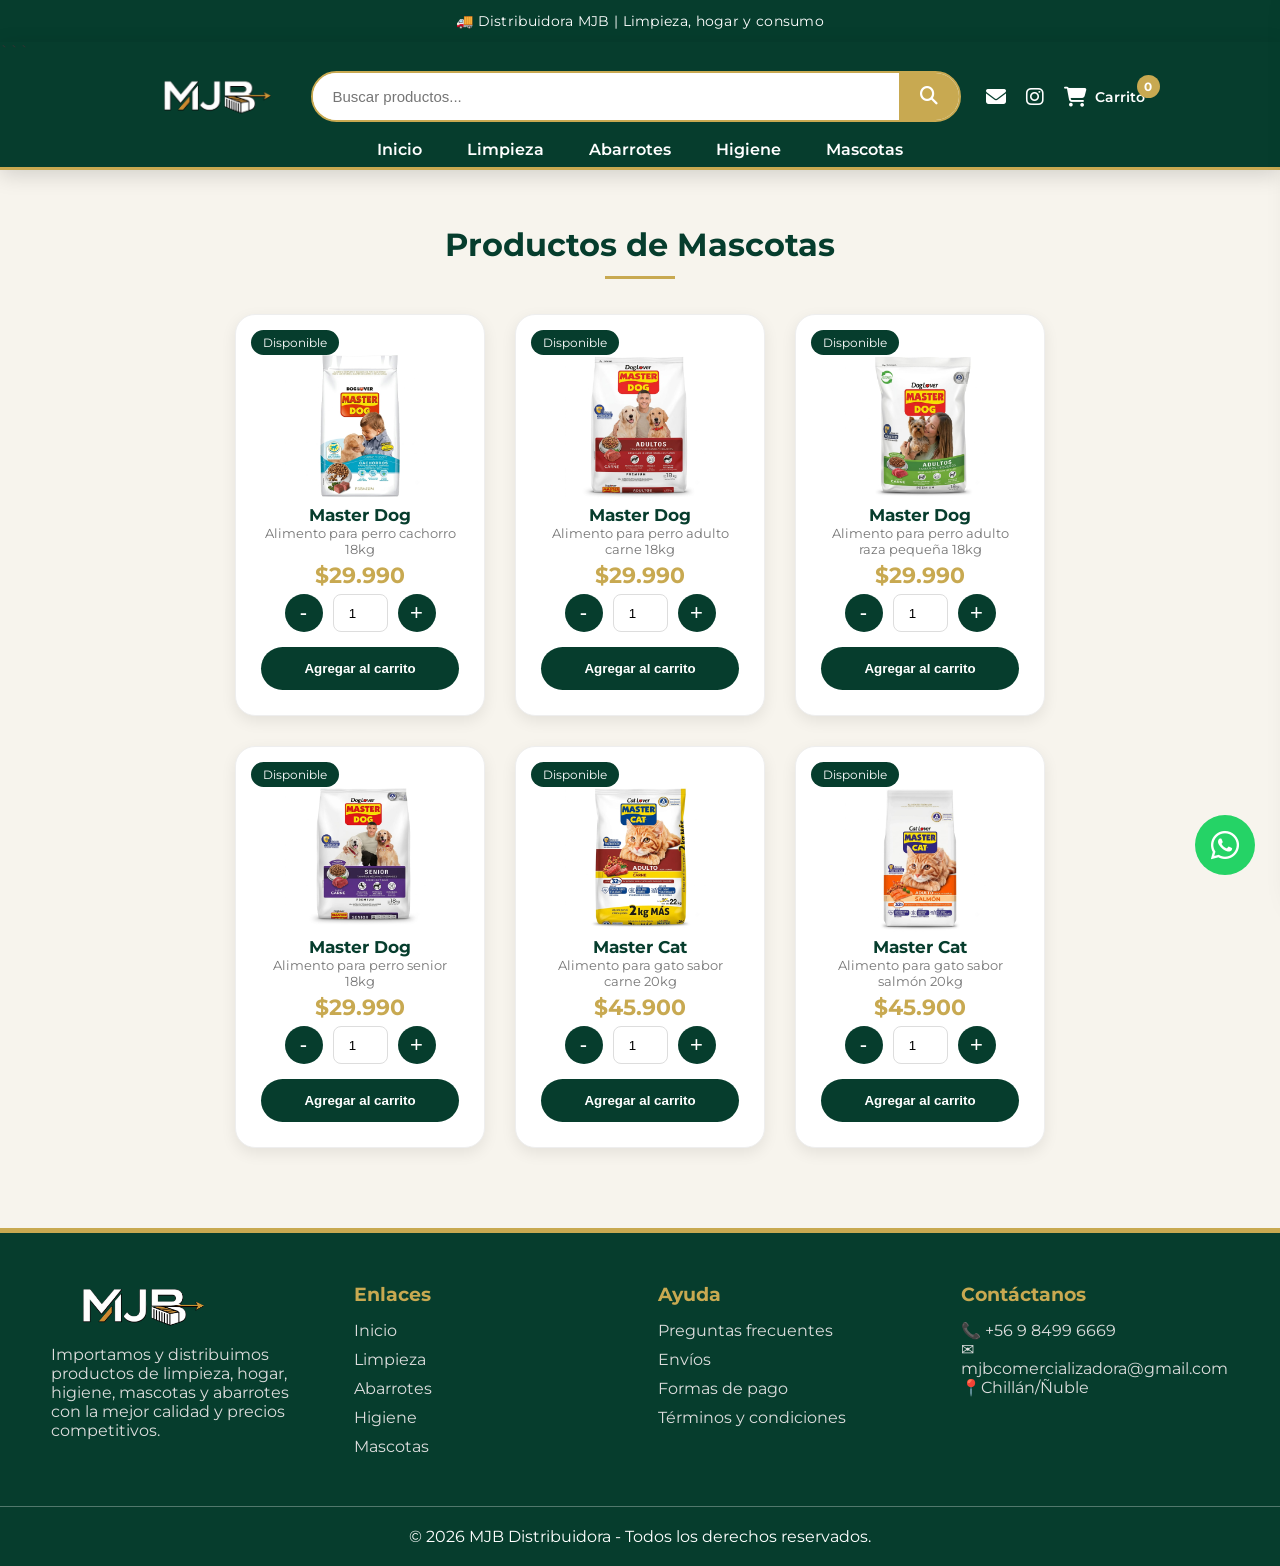
<file: mascotas.html>
<!DOCTYPE html>
<html lang="es">

<head>

<meta charset="UTF-8">

<meta name="viewport" content="width=device-width, initial-scale=1.0">


<title>MJB | Mascotas</title>


<!-- FUENTE -->

<link rel="preconnect" href="https://fonts.googleapis.com">

<link rel="preconnect" href="https://fonts.gstatic.com" crossorigin>

<link href="https://fonts.googleapis.com/css2?family=Montserrat:wght@400;500;600;700&display=swap" rel="stylesheet">


<!-- CSS -->

<link rel="stylesheet" href="style.css">


<!-- ICONOS -->

<link rel="stylesheet" href="https://cdnjs.cloudflare.com/ajax/libs/font-awesome/6.5.2/css/all.min.css">


</head>



<body>



<!-- ================= BARRA SUPERIOR ================= -->


<div class="business-bar">

🚚 Distribuidora MJB | Limpieza, hogar y consumo

</div>







<!-- ================= HEADER ================= -->

<header>

```
<div class="top-header">

    <!-- LOGO -->

    <div class="logo">

        <a href="index.html">

            <img src="imagenes/mjb.png" alt="Logo MJB">

        </a>

    </div>


    <!-- BUSCADOR -->

    <div class="search">

        <input
            type="text"
            id="buscar"
            placeholder="Buscar productos..."
        >

        <button type="button">

            <i class="fa-solid fa-magnifying-glass"></i>

        </button>

    </div>


    <!-- ICONOS -->

    <div class="icons">

        <!-- GMAIL -->

        <a href="mailto:mjbcomercializadora@gmail.com">
    <i class="fa-solid fa-envelope"></i>
</a>


        <!-- INSTAGRAM -->

        <a href="https://instagram.com/mjb_comercializadora" target="_blank">

            <i class="fa-brands fa-instagram"></i>

        </a>


        <!-- CARRITO -->

        <div class="cart" id="abrirCarrito">

            <i class="fa-solid fa-cart-shopping"></i>

            <span>
                Carrito
            </span>

            <div class="count" id="cart-count">
                0
            </div>

        </div>

    </div>

</div>


<!-- MENU DE CATEGORÍAS -->

<nav class="menu-categorias">

    <ul>

        <li>
            <a href="index.html">
                Inicio
            </a>
        </li>

        <li>
            <a href="limpieza.html">
                Limpieza
            </a>
        </li>

        <li>
            <a href="abarrotes.html">
                Abarrotes
            </a>
        </li>

        <li>
            <a href="higiene.html">
                Higiene
            </a>
        </li>

        <li>
            <a href="mascotas.html">
                Mascotas
            </a>
        </li>

    </ul>

</nav>


</header>






<!-- ================= CARRITO LATERAL ================= -->

<div class="carrito-panel" id="carritoPanel">

    <div class="carrito-header">

        <h2>
            Mi carrito
        </h2>

        <button id="cerrarCarrito">

            <i class="fa-solid fa-xmark"></i>

        </button>

    </div>


    <div id="listaCarrito">

        <p>
            Tu carrito está vacío
        </p>

    </div>


    <div class="carrito-total">

        Total:

        <strong id="total">
            $0
        </strong>

    </div>


    <div class="datos-cliente">

        <h3>
            Datos del pedido
        </h3>

        <input
            type="text"
            id="nombreCliente"
            placeholder="Nombre completo"
        >

        <input
            type="tel"
            id="telefonoCliente"
            placeholder="Teléfono"
        >

        <input
            type="text"
            id="direccionCliente"
            placeholder="Dirección"
        >

        <select id="pagoCliente">

            <option>
                Forma de pago
            </option>

            <option>
                Efectivo
            </option>

            <option>
                Transferencia
            </option>

            <option>
                Debito
            </option>

        </select>


        <button class="whatsapp-btn" id="whatsappBtn">

            Enviar pedido por WhatsApp

        </button>

    </div>

</div>




<!-- ================= PRODUCTOS MASCOTAS ================= -->


<section class="products" id="productos">



<div class="section-title">


<h2>

Productos de Mascotas

</h2>


</div>







<div class="product-grid">







<!-- ================= PRODUCTO 62 ================= -->

<div class="product">

<span class="stock">
Disponible
</span>

<img src="imagenesmascotas/perro24.jpeg" alt="Master Dog Cachorro 18kg">

<h3>
Master Dog
</h3>

<p>
Alimento para perro cachorro 18kg
</p>

<h4>
$29.990
</h4>

<div class="quantity">

<button onclick="restarCantidad(62)">
-
</button>

<input
type="number"
id="cantidad62"
value="1"
min="1"
>

<button onclick="sumarCantidad(62)">
+
</button>

</div>

<button
class="cart-btn"
onclick="agregarCarrito('Master Dog Cachorro 18kg',29990,62)"
>

Agregar al carrito

</button>

</div>


<!-- ================= PRODUCTO 63 ================= -->

<div class="product">

<span class="stock">
Disponible
</span>

<img src="imagenesmascotas/perro37.jpeg" alt="Master Dog Adulto Carne 18kg">

<h3>
Master Dog
</h3>

<p>
Alimento para perro adulto carne 18kg
</p>

<h4>
$29.990
</h4>

<div class="quantity">

<button onclick="restarCantidad(63)">
-
</button>

<input
type="number"
id="cantidad63"
value="1"
min="1"
>

<button onclick="sumarCantidad(63)">
+
</button>

</div>

<button
class="cart-btn"
onclick="agregarCarrito('Master Dog Adulto Carne 18kg',29990,63)"
>

Agregar al carrito

</button>

</div>


<!-- ================= PRODUCTO 64 ================= -->

<div class="product">

<span class="stock">
Disponible
</span>

<img src="imagenesmascotas/perro32.jpeg" alt="Master Dog Adulto Raza Pequeña 18kg">

<h3>
Master Dog
</h3>

<p>
Alimento para perro adulto raza pequeña 18kg
</p>

<h4>
$29.990
</h4>

<div class="quantity">

<button onclick="restarCantidad(64)">
-
</button>

<input
type="number"
id="cantidad64"
value="1"
min="1"
>

<button onclick="sumarCantidad(64)">
+
</button>

</div>

<button
class="cart-btn"
onclick="agregarCarrito('Master Dog Adulto Raza Pequeña 18kg',29990,64)"
>

Agregar al carrito

</button>

</div>


<!-- ================= PRODUCTO 65 ================= -->

<div class="product">

<span class="stock">
Disponible
</span>

<img src="imagenesmascotas/perro35.jpeg" alt="Master Dog Senior 18kg">

<h3>
Master Dog
</h3>

<p>
Alimento para perro senior 18kg
</p>

<h4>
$29.990
</h4>

<div class="quantity">

<button onclick="restarCantidad(65)">
-
</button>

<input
type="number"
id="cantidad65"
value="1"
min="1"
>

<button onclick="sumarCantidad(65)">
+
</button>

</div>

<button
class="cart-btn"
onclick="agregarCarrito('Master Dog Senior 18kg',29990,65)"
>

Agregar al carrito

</button>

</div>


<!-- ================= PRODUCTO 66 ================= -->

<div class="product">

<span class="stock">
Disponible
</span>

<img src="imagenesmascotas/gato6.jpeg" alt="Master Cat Carne 20kg">

<h3>
Master Cat
</h3>

<p>
Alimento para gato sabor carne 20kg
</p>

<h4>
$45.900
</h4>

<div class="quantity">

<button onclick="restarCantidad(66)">
-
</button>

<input
type="number"
id="cantidad66"
value="1"
min="1"
>

<button onclick="sumarCantidad(66)">
+
</button>

</div>

<button
class="cart-btn"
onclick="agregarCarrito('Master Cat Carne 20kg',45900,66)"
>

Agregar al carrito

</button>

</div>


<!-- ================= PRODUCTO 67 ================= -->

<div class="product">

<span class="stock">
Disponible
</span>

<img src="imagenesmascotas/gato4.jpeg" alt="Master Cat Salmón 20kg">

<h3>
Master Cat
</h3>

<p>
Alimento para gato sabor salmón 20kg
</p>

<h4>
$45.900
</h4>

<div class="quantity">

<button onclick="restarCantidad(67)">
-
</button>

<input
type="number"
id="cantidad67"
value="1"
min="1"
>

<button onclick="sumarCantidad(67)">
+
</button>

</div>

<button
class="cart-btn"
onclick="agregarCarrito('Master Cat Salmón 20kg',45900,67)"
>

Agregar al carrito

</button>

</div>






























</div>

</section>

<!-- ================= FOOTER ================= -->

<footer id="contacto">

    <div class="footer-container">

        <div class="footer-logo">

            <img src="imagenes/mjb.png" alt="Logo MJB">

            <p>
                Importamos y distribuimos productos de limpieza, hogar, higiene,
                mascotas y abarrotes con la mejor calidad y precios competitivos.
            </p>

        </div>

        <div>

            <h3>Enlaces</h3>

            <ul>
                <li><a href="index.html">Inicio</a></li>
                <li><a href="limpieza.html">Limpieza</a></li>
                <li><a href="abarrotes.html">Abarrotes</a></li>
                <li><a href="higiene.html">Higiene</a></li>
                <li><a href="mascotas.html">Mascotas</a></li>
            </ul>

        </div>

        <div>

            <h3>Ayuda</h3>

            <ul>
                <li>Preguntas frecuentes</li>
                <li>Envíos</li>
                <li>Formas de pago</li>
                <li>Términos y condiciones</li>
            </ul>

        </div>

        <div>

            <h3>Contáctanos</h3>

            <p>📞 +56 9 8499 6669</p>
            <p>✉ mjbcomercializadora@gmail.com</p>
            <p>📍Chillán/Ñuble </p>

        </div>

    </div>

    <div class="copyright">
        © 2026 MJB Distribuidora - Todos los derechos reservados.
    </div>

</footer>

<!-- ================= WHATSAPP ================= -->

<a href="https://wa.me/56984996669"
class="whatsapp-float"
target="_blank">

    <i class="fa-brands fa-whatsapp"></i>

</a>

<script src="productos.js"></script>
<script src="script.js"></script>

</body>
</html>
</file>
<file: style.css>
/* ================= RESET ================= */

*{
    margin:0;
    padding:0;
    box-sizing:border-box;
}

html{
    scroll-behavior:smooth;
}

body{
    font-family:'Montserrat',sans-serif;
    background:#f7f4ed;
    color:#333;
}

img{
    max-width:100%;
    display:block;
}

a{
    text-decoration:none;
    color:inherit;
}


/* ================= COLORES MJB ================= */

:root{
    --verde:#063d2d;
    --verde-claro:#0a5942;
    --dorado:#c8a951;
    --crema:#f7f4ed;
    --blanco:#ffffff;
}


/* ================= BARRA SUPERIOR ================= */

.business-bar{
    background:var(--verde);
    color:white;
    text-align:center;
    padding:12px;
    font-size:14px;
    letter-spacing:.3px;
}


/* ================= HEADER ================= */

header{
    background:var(--verde);
    position:sticky;
    top:0;
    z-index:999;
    border-bottom:3px solid var(--dorado);
    box-shadow:0 5px 20px rgba(0,0,0,.15);
}

.top-header{
    width:95%;
    max-width:1400px;
    margin:auto;
    display:flex;
    align-items:center;
    justify-content:center;
    gap:25px;
    padding:10px 0;
}


/* ================= LOGO ================= */

.logo{
    flex:0 0 auto;
}

.logo img{
    width:150px;
}


/* ================= BUSCADOR ================= */

.search{
    flex:1;
    max-width:650px;
    display:flex;
    border:2px solid var(--dorado);
    border-radius:40px;
    overflow:hidden;
    background:white;
}

.search input{
    flex:1;
    min-width:0;
    border:none;
    outline:none;
    padding:15px 20px;
    font-size:15px;
}

.search button{
    width:60px;
    flex-shrink:0;
    border:none;
    background:var(--dorado);
    color:white;
    cursor:pointer;
    font-size:18px;
}


/* ================= ICONOS ================= */

.icons{
    display:flex;
    align-items:center;
    gap:20px;
    color:white;
    font-size:20px;
    flex:0 0 auto;
}

.icons a{
    transition:.3s;
}

.icons a:hover{
    color:var(--dorado);
}


/* ================= CARRITO HEADER ================= */

.cart{
    display:flex;
    align-items:center;
    gap:8px;
    cursor:pointer;
    position:relative;
}

.cart span{
    font-size:14px;
    font-weight:600;
}

.count{
    position:absolute;
    top:-12px;
    right:-15px;
    background:var(--dorado);
    color:white;
    width:23px;
    height:23px;
    border-radius:50%;
    display:flex;
    align-items:center;
    justify-content:center;
    font-size:12px;
    font-weight:bold;
}


/* ================= MENU PRINCIPAL ================= */

.menu-principal{
    flex:1;
}

.menu-principal ul{
    list-style:none;
    display:flex;
    align-items:center;
    justify-content:center;
    gap:30px;
}

.menu-principal a{
    color:white;
    font-weight:600;
    font-size:16px;
    white-space:nowrap;
    transition:.3s;
}

.menu-principal a:hover{
    color:var(--dorado);
}


/* ================= SLIDER ================= */

.banner{
    width:92%;
    margin:35px auto;
}

.slider{
    width:100%;
    margin:auto;
    overflow:hidden;
    border-radius:20px;
    position:relative;
}

.slides{
    display:flex;
    transition:transform 1s ease-in-out;
}

.slide{
    width:100%;
    flex-shrink:0;
}

.slide img{
    width:100%;
    height:auto;
    aspect-ratio:1983 / 793;
    object-fit:cover;
    display:block;
}

.btn{
    position:absolute;
    top:50%;
    transform:translateY(-50%);
    width:45px;
    height:45px;
    border:none;
    border-radius:50%;
    background:rgba(6,61,45,.85);
    color:white;
    cursor:pointer;
    font-size:22px;
    z-index:5;
}

.prev{
    left:20px;
}

.next{
    right:20px;
}


/* ================= TITULOS ================= */

.section-title{
    text-align:center;
    margin:55px 0 35px;
}

.section-title h2{
    font-size:32px;
    color:var(--verde);
    position:relative;
}

.section-title h2::after{
    content:"";
    display:block;
    width:70px;
    height:3px;
    background:var(--dorado);
    margin:12px auto;
}


/* ================= CATEGORIAS ================= */

.categories{
    width:92%;
    margin:auto;
}

.category-grid{
    display:grid;
    grid-template-columns:repeat(4,1fr);
    gap:25px;
}

.category-card{
    background:white;
    border-radius:20px;
    padding:25px;
    text-align:center;
    border:1px solid #eee;
    box-shadow:0 8px 20px rgba(0,0,0,.08);
    transition:.3s;
}

.category-card:hover{
    transform:translateY(-8px);
    border-color:var(--dorado);
}

.category-card img{
    width:100%;
    height:150px;
    object-fit:contain;
    margin:auto;
}

.category-card h3{
    margin-top:20px;
    color:var(--verde);
}


/* ================= PRODUCTOS ================= */

.products{
    width:92%;
    margin:auto;
}

.product-grid{
    display:grid;
    grid-template-columns:repeat(3,250px);
    justify-content:center;
    gap:30px;
}

.product{
    background:white;
    width:250px;
    min-height:380px;
    border-radius:20px;
    padding:25px;
    text-align:center;
    border:1px solid #eee;
    box-shadow:0 5px 15px rgba(0,0,0,.08);
    position:relative;
    display:flex;
    flex-direction:column;
    justify-content:space-between;
    transition:.3s;
}

.product:hover{
    transform:translateY(-6px);
    border-color:var(--dorado);
}


/* ================= STOCK ================= */

.stock{
    position:absolute;
    top:15px;
    left:15px;
    background:var(--verde);
    color:white;
    padding:5px 12px;
    border-radius:20px;
    font-size:12px;
}


/* ================= IMAGEN PRODUCTO ================= */

.product img{
    width:100%;
    height:150px;
    object-fit:contain;
    margin-top:10px;
}

.product h3{
    color:var(--verde);
    font-size:17px;
    margin-top:5px;
}

.product p{
    color:#777;
    font-size:13px;
}

.product h4{
    color:var(--dorado);
    font-size:22px;
    margin:5px;
}


/* ================= CANTIDAD ================= */

.quantity{
    display:flex;
    justify-content:center;
    align-items:center;
    gap:10px;
    margin-bottom:15px;
}

.quantity button{
    width:38px;
    height:38px;
    border:none;
    border-radius:50%;
    background:var(--verde);
    color:white;
    font-size:22px;
    cursor:pointer;
}

.quantity button:hover{
    background:var(--dorado);
}

.quantity input{
    width:55px;
    height:38px;
    padding:8px;
    text-align:center;
    border:1px solid #ddd;
    border-radius:8px;
}


/* ================= BOTON CARRITO ================= */

.cart-btn{
    width:100%;
    padding:14px;
    border:none;
    border-radius:30px;
    background:var(--verde);
    color:white;
    font-weight:600;
    cursor:pointer;
    transition:.3s;
}

.cart-btn:hover{
    background:var(--dorado);
}


/* ================= CARRITO LATERAL ================= */

.carrito-panel{
    position:fixed;
    top:0;
    right:-420px;
    width:390px;
    height:100vh;
    background:white;
    z-index:2000;
    padding:25px;
    box-shadow:-8px 0 30px rgba(0,0,0,.25);
    transition:.4s;
    overflow-y:auto;
}

.carrito-panel.active{
    right:0;
}

.carrito-header{
    display:flex;
    justify-content:space-between;
    align-items:center;
    border-bottom:2px solid var(--dorado);
    padding-bottom:15px;
}

.carrito-header h2{
    color:var(--verde);
}

.carrito-header button{
    border:none;
    background:none;
    font-size:25px;
    cursor:pointer;
    color:var(--verde);
}

#listaCarrito{
    margin-top:20px;
}

.item-carrito{
    background:var(--crema);
    padding:15px;
    border-radius:15px;
    margin-bottom:15px;
}

.item-carrito button{
    border:none;
    background:#b52b2b;
    color:white;
    padding:7px 15px;
    border-radius:20px;
    cursor:pointer;
}

.carrito-total{
    margin:25px 0;
    font-size:20px;
    color:var(--verde);
}

.datos-cliente{
    display:flex;
    flex-direction:column;
    gap:12px;
}

.datos-cliente h3{
    color:var(--verde);
}

.datos-cliente input,
.datos-cliente select{
    padding:13px;
    border-radius:10px;
    border:1px solid #ddd;
    outline:none;
}

.whatsapp-btn{
    background:#25d366;
    color:white;
    border:none;
    padding:14px;
    border-radius:30px;
    cursor:pointer;
    font-weight:bold;
}


/* ================= MARCAS ================= */

.brands{
    width:92%;
    margin:70px auto;
}

.brand-slider{
    display:flex;
    justify-content:center;
    align-items:center;
    gap:45px;
    flex-wrap:wrap;
}

.brand-slider img{
    width:160px;
    height:110px;
    object-fit:contain;
    filter:grayscale(100%);
    opacity:.8;
    transition:.3s;
}

.brand-slider img:hover{
    filter:none;
    opacity:1;
    transform:scale(1.1);
}


/* ================= OFERTAS ================= */

.offers{
    width:92%;
    margin:auto;
}

.offer-grid{
    display:grid;
    grid-template-columns:repeat(4,1fr);
    gap:25px;
}

.offer-card{
    background:white;
    padding:25px;
    border-radius:22px;
    text-align:center;
    border:1px solid #eee;
    box-shadow:0 8px 25px rgba(0,0,0,.08);
    transition:.3s;
}

.offer-card:hover{
    transform:translateY(-8px);
    border-color:var(--dorado);
}

.offer-card img{
    height:150px;
    width:100%;
    object-fit:contain;
}

.offer-card h3{
    margin:15px;
    color:var(--verde);
}

.offer-card span{
    color:#c0392b;
    font-size:25px;
    font-weight:bold;
}

.btn-offer{
    width:100%;
    margin-top:15px;
    padding:12px;
    background:#0b7a4b;
    color:#fff;
    border:none;
    border-radius:10px;
    font-size:15px;
    font-weight:600;
    cursor:pointer;
    transition:.3s;
}

.btn-offer:hover{
    background:#095f3a;
    transform:translateY(-2px);
}

.btn-offer:disabled{
    background:#6c757d;
    cursor:default;
    transform:none;
}


/* ================= PRECIO COMERCIANTE ================= */

.comerciante{
    width:92%;
    margin:35px auto;
    background:var(--verde);
    border-radius:20px;
    padding:35px 25px;
    text-align:center;
    color:white;
    box-shadow:0 10px 25px rgba(0,0,0,.15);
}

.comerciante h2{
    font-size:28px;
    margin-bottom:15px;
}

.comerciante p{
    font-size:17px;
    margin:10px 0;
}

.btn-comerciante{
    display:inline-block;
    margin-top:20px;
    padding:12px 25px;
    background:white;
    color:var(--verde);
    border-radius:30px;
    font-weight:bold;
    transition:.3s;
}

.btn-comerciante:hover{
    transform:translateY(-3px);
}


/* ================= MENU CATEGORIAS ================= */

.menu-categorias{
    background:var(--verde);
}

.menu-categorias ul{
    list-style:none;
    display:flex;
    justify-content:center;
    align-items:center;
    gap:45px;
    padding:8px 5px;
}

.menu-categorias a{
    color:white;
    font-weight:600;
    transition:.3s;
}

.menu-categorias a:hover{
    color:var(--dorado);
}


/* ================= FOOTER ================= */

footer{
    margin-top:80px;
    background:var(--verde);
    color:white;
    padding:50px 0 20px;
    border-top:5px solid var(--dorado);
}

.footer-container{
    width:92%;
    margin:auto;
    display:grid;
    grid-template-columns:repeat(4,1fr);
    gap:35px;
}

.footer-logo img{
    width:170px;
    margin-bottom:15px;
}

footer h3{
    color:var(--dorado);
    margin-bottom:15px;
}

footer ul{
    list-style:none;
}

footer li{
    margin-bottom:10px;
    color:#ddd;
}

footer p{
    color:#ddd;
}

.copyright{
    text-align:center;
    margin-top:40px;
    padding-top:20px;
    border-top:1px solid rgba(255,255,255,.3);
}


/* ================= WHATSAPP ================= */

.whatsapp-float{
    position:fixed;
    right:25px;
    bottom:25px;
    width:60px;
    height:60px;
    background:#25d366;
    color:white;
    border-radius:50%;
    display:flex;
    align-items:center;
    justify-content:center;
    font-size:32px;
    z-index:1000;
}


/* =========================================================
   TABLET
========================================================= */

@media(max-width:1000px){

    .top-header{
        flex-wrap:wrap;
    }

    .logo{
        order:1;
    }

    .icons{
        order:2;
    }

    .search{
        order:3;
        width:100%;
        max-width:none;
    }

    .menu-principal{
        order:4;
        width:100%;
    }

    .menu-principal ul{
        gap:20px;
    }

    .category-grid{
        grid-template-columns:repeat(2,1fr);
    }

    .product-grid{
        grid-template-columns:repeat(2,250px);
    }

    .offer-grid{
        grid-template-columns:repeat(2,1fr);
    }

    .footer-container{
        grid-template-columns:repeat(2,1fr);
    }

}


/* =========================================================
   CELULAR
========================================================= */

@media(max-width:600px){

    /* ================= BARRA ================= */

    .business-bar{
        font-size:12px;
        padding:9px 5px;
        white-space:nowrap;
        overflow:hidden;
    }


    /* ================= HEADER ================= */

    header{
        position:relative;
    }

    .top-header{
        width:94%;
        display:flex;
        flex-wrap:wrap;
        justify-content:center;
        align-items:center;
        gap:12px;
        padding:12px 0;
    }


    /* LOGO */

    .logo{
        order:1;
    }

    .logo img{
        width:115px;
    }


    /* ICONOS */

    .icons{
        order:2;
        display:flex;
        align-items:center;
        justify-content:center;
        gap:15px;
        font-size:19px;
    }

    .cart span{
        display:none;
    }


    /* BUSCADOR */

    .search{
        order:3;
        width:100%;
        max-width:none;
    }

    .search input{
        min-width:0;
        padding:12px 15px;
        font-size:14px;
    }

    .search button{
        width:50px;
    }


    /* MENU */

    .menu-principal{
        order:4;
        width:100%;
        overflow:hidden;
    }

    .menu-principal ul,
    .menu-categorias ul{
        display:flex;
        flex-direction:row;
        justify-content:flex-start;
        align-items:center;
        gap:25px;
        padding:12px 20px;
        overflow-x:auto;
        white-space:nowrap;
        scrollbar-width:none;
    }

    .menu-principal ul::-webkit-scrollbar,
    .menu-categorias ul::-webkit-scrollbar{
        display:none;
    }

    .menu-principal a,
    .menu-categorias a{
        font-size:14px;
    }


    /* ================= BANNER ================= */

    .banner{
        width:94%;
        margin:20px auto;
    }

    .slider{
        width:100%;
        margin:0;
        border-radius:15px;
    }

    .slide img{
        width:100%;
        height:auto;
        aspect-ratio:1983 / 793;
        object-fit:cover;
    }

    .btn{
        width:32px;
        height:32px;
        font-size:16px;
    }

    .prev{
        left:8px;
    }

    .next{
        right:8px;
    }


    /* ================= TITULOS ================= */

    .section-title{
        margin:40px 0 25px;
    }

    .section-title h2{
        font-size:24px;
    }


    /* ================= CATEGORIAS ================= */

    .categories{
        width:94%;
    }

    .category-grid{
        grid-template-columns:repeat(2,1fr);
        gap:12px;
    }

    .category-card{
        padding:12px;
        border-radius:16px;
    }

    .category-card img{
        height:110px;
    }

    .category-card h3{
        margin-top:12px;
        font-size:15px;
    }


    /* ================= PRODUCTOS ================= */

    .products{
        width:94%;
    }

    .product-grid{
        grid-template-columns:repeat(2,minmax(0,1fr));
        gap:12px;
    }

    .product{
        width:100%;
        min-width:0;
        min-height:330px;
        padding:12px;
        border-radius:16px;
    }

    .product img{
        height:120px;
        margin-top:15px;
    }

    .product h3{
        font-size:15px;
    }

    .product p{
        font-size:11px;
        line-height:1.3;
    }

    .product h4{
        font-size:18px;
    }

    .stock{
        top:10px;
        left:10px;
        padding:4px 8px;
        font-size:10px;
    }


    /* CANTIDAD */

    .quantity{
        gap:5px;
        margin-bottom:10px;
    }

    .quantity button{
        width:30px;
        height:30px;
        font-size:17px;
    }

    .quantity input{
        width:38px;
        height:30px;
        padding:4px;
    }


    /* BOTON */

    .cart-btn{
        padding:10px 5px;
        font-size:12px;
    }


    /* ================= MARCAS ================= */

    .brands{
        width:94%;
        margin:50px auto;
    }

    .brand-slider{
        gap:15px;
    }

    .brand-slider img{
        width:75px;
        height:75px;
    }


    /* ================= OFERTAS ================= */

.offers{
    width:94%;
}

.offer-grid{
    grid-template-columns:repeat(2,minmax(0,1fr));
    gap:12px;
}

.offer-card{
    padding:12px;
    border-radius:16px;
    display:flex;
    flex-direction:column;
}

.offer-card img{
    height:120px;
    width:100%;
    object-fit:contain;
}

.offer-card h3{
    margin:10px 5px;
    font-size:14px;
    line-height:1.3;
    min-height:36px;
    display:flex;
    align-items:center;
    justify-content:center;
}

.offer-card span{
    font-size:20px;
    min-height:26px;
}

.btn-offer{
    width:100%;
    margin-top:auto;
    padding:10px 5px;
    font-size:12px;
}

    /* ================= COMERCIANTE ================= */

    .comerciante{
        width:94%;
        padding:25px 18px;
    }

    .comerciante h2{
        font-size:22px;
    }

    .comerciante p{
        font-size:14px;
    }

    .btn-comerciante{
        padding:11px 18px;
        font-size:13px;
    }


    /* ================= CARRITO ================= */

    .carrito-panel{
        width:100%;
        right:-100%;
        padding:20px;
    }

    .carrito-panel.active{
        right:0;
    }


    /* ================= FOOTER ================= */

    .footer-container{
        width:90%;
        grid-template-columns:1fr;
        text-align:center;
        gap:30px;
    }

    .footer-logo img{
        margin:0 auto 15px;
    }


    /* ================= WHATSAPP ================= */

    .whatsapp-float{
        width:52px;
        height:52px;
        right:15px;
        bottom:15px;
        font-size:26px;
    }

}





/* ================= AJUSTE SOLO INDEX ================= */

@media (max-width:600px){

    /* Header del index */
    header .top-header{
        width:94%;
        display:flex;
        flex-wrap:wrap;
        justify-content:center;
        align-items:center;
        gap:10px;
        padding:10px 0;
    }

    /* Logo */
    header .top-header .logo{
        order:1;
    }

    header .top-header .logo img{
        width:115px;
    }

    /* Iconos */
    header .top-header .icons{
        order:2;
        display:flex;
        align-items:center;
        gap:15px;
        font-size:19px;
    }

    header .top-header .cart span{
        display:none;
    }

    /* Buscador */
    header .top-header .search{
        order:3;
        width:100%;
        max-width:none;
    }

    /* Menú */
    header .top-header .menu-principal{
        order:4;
        width:100%;
        overflow:hidden;
    }

    header .top-header .menu-principal ul{
        display:flex;
        flex-direction:row;
        justify-content:flex-start;
        align-items:center;
        gap:25px;
        width:100%;
        padding:10px 15px;
        overflow-x:auto;
        white-space:nowrap;
        scrollbar-width:none;
    }

    header .top-header .menu-principal ul::-webkit-scrollbar{
        display:none;
    }

    header .top-header .menu-principal a{
        font-size:14px;
    }


    /* ================= PRODUCTOS INDEX ================= */

    .products .product-grid{
        display:grid;
        grid-template-columns:repeat(2,minmax(0,1fr));
        gap:12px;
    }

    .products .product{
        width:100%;
        min-width:0;
        padding:12px;
    }

    .products .product img{
        height:120px;
    }

}




@media (max-width:600px){

    .footer-logo{
        display:flex;
        flex-direction:column;
        align-items:center;
    }

    .footer-logo img{
        display:block;
        width:140px;
        height:auto;
        margin:0 auto 15px;
    }

}





@media (max-width:600px){

    .offer-card{
        display:flex;
        flex-direction:column;
    }

    .offer-card h3{
        font-size:15px;
        line-height:1.3;
        min-height:40px;
        margin:12px 5px;
    }

    .offer-card span{
        font-size:22px;
    }

    .btn-offer{
        margin-top:auto;
    }

}
</file>
